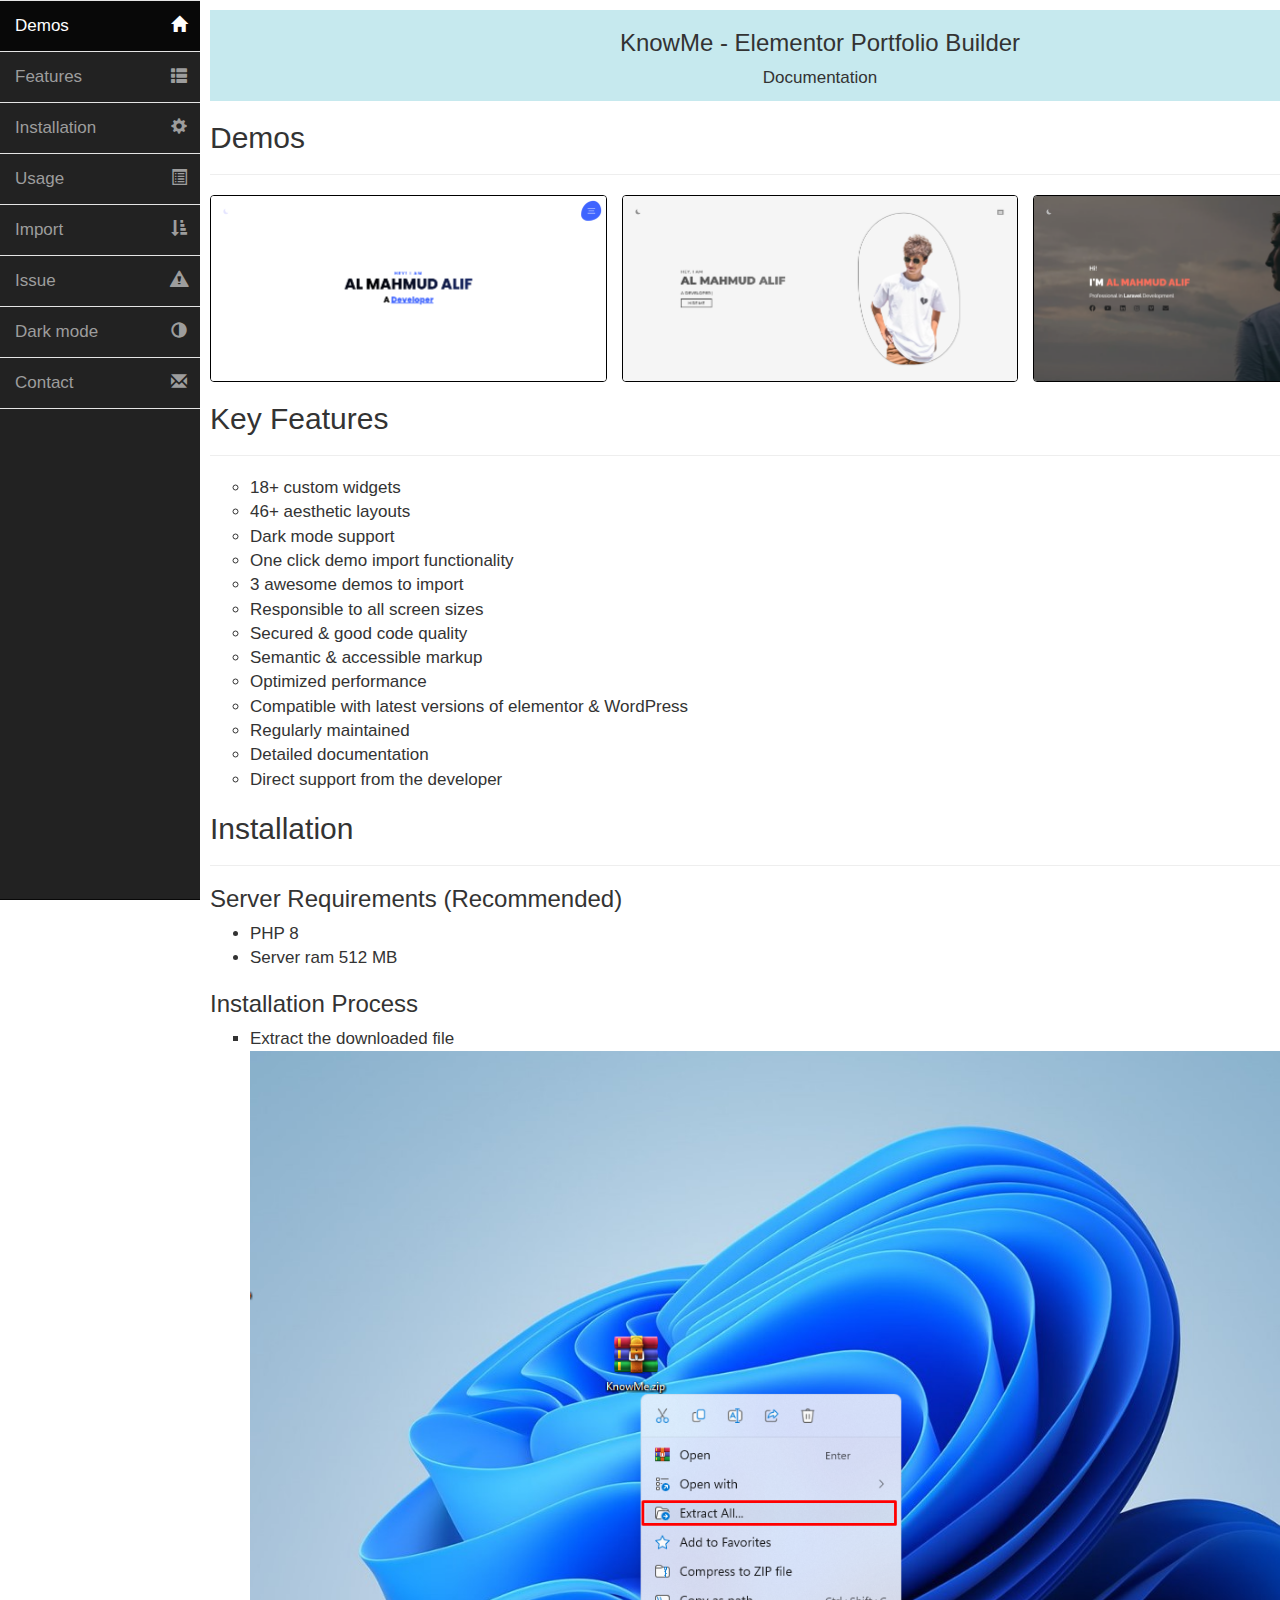
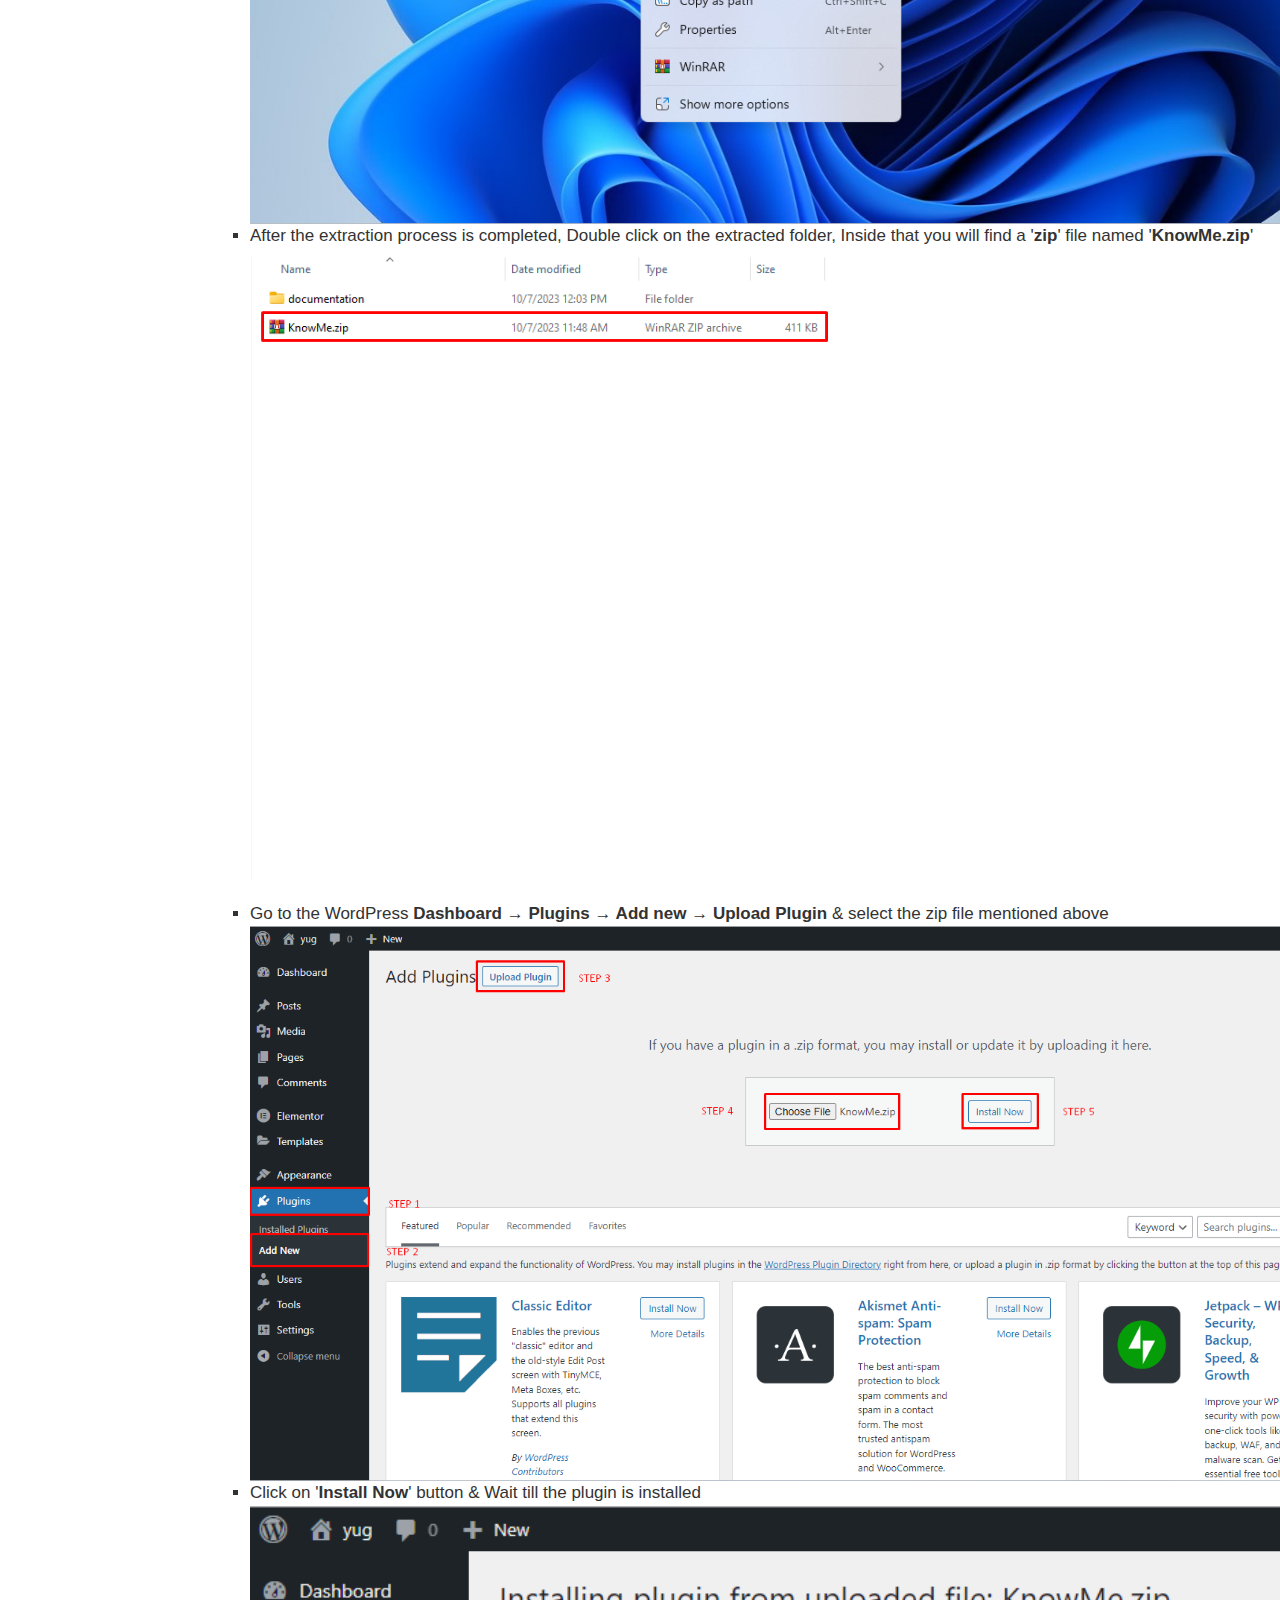
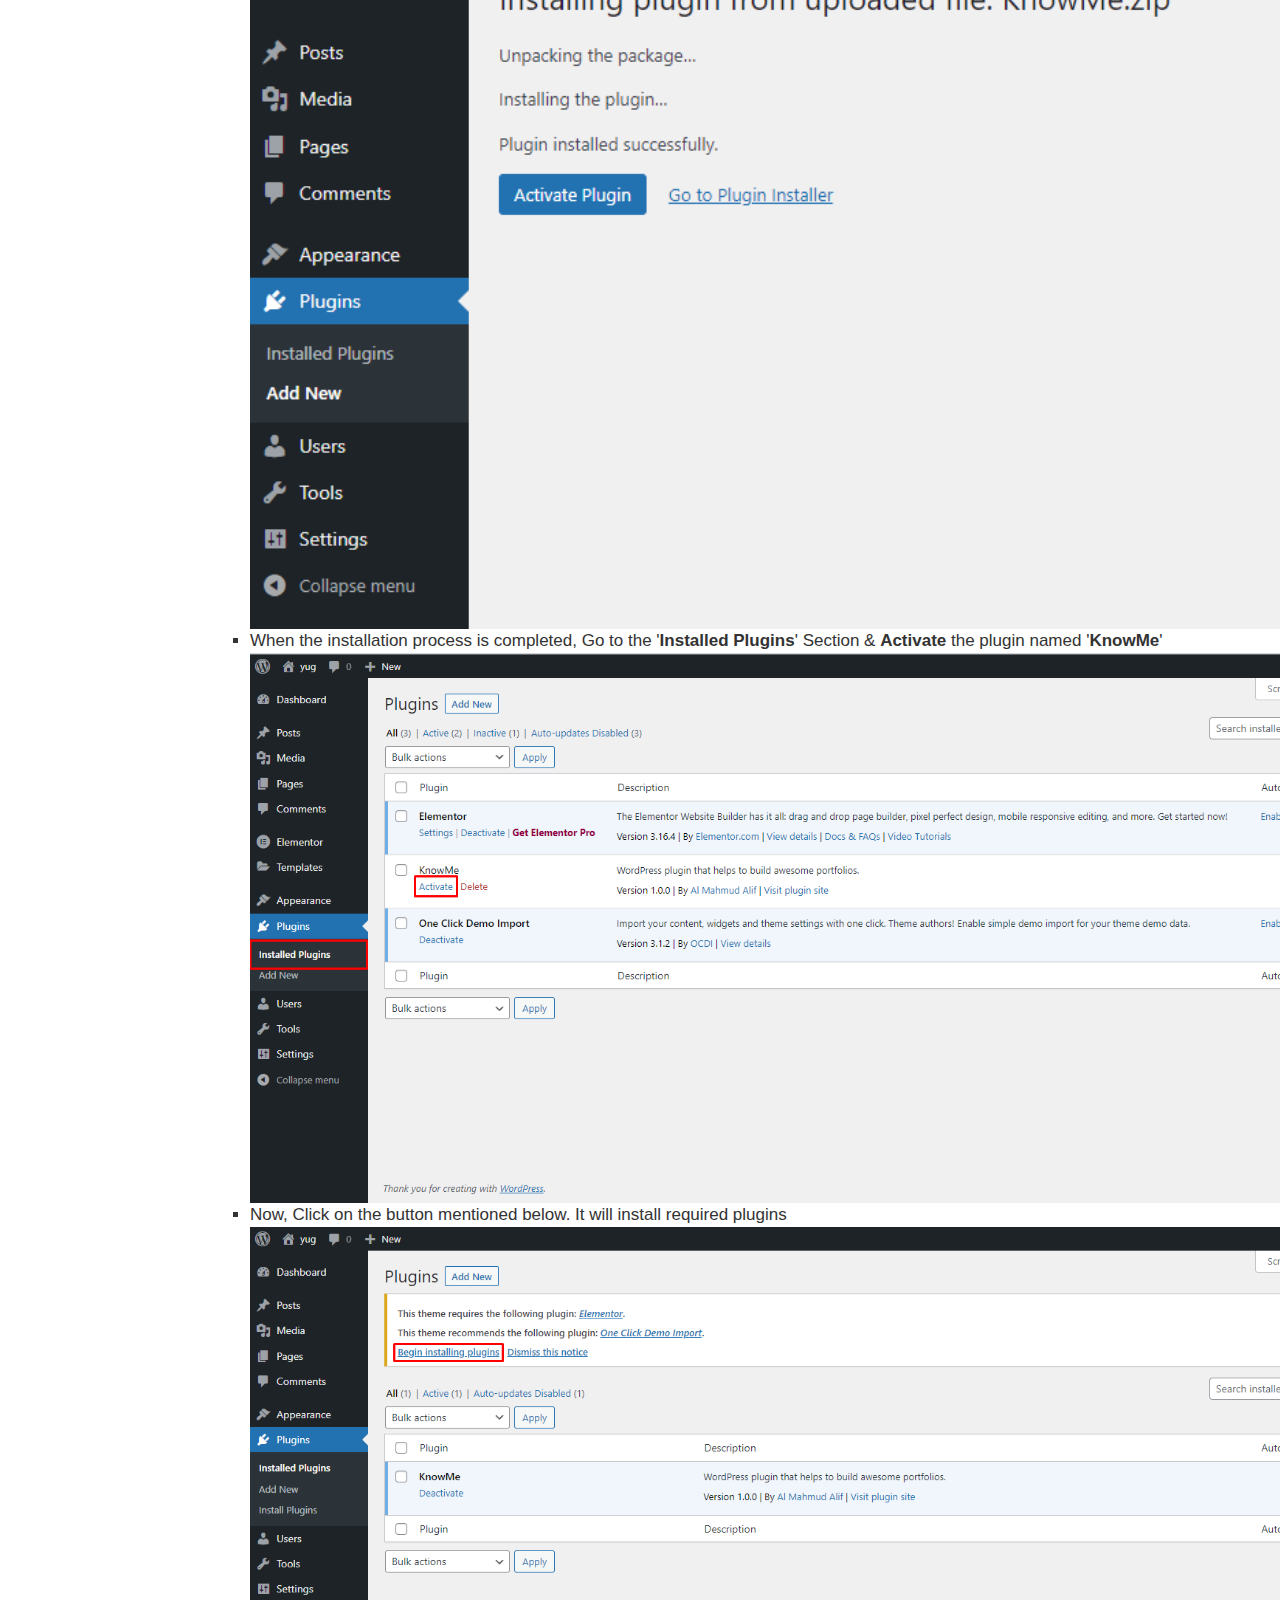
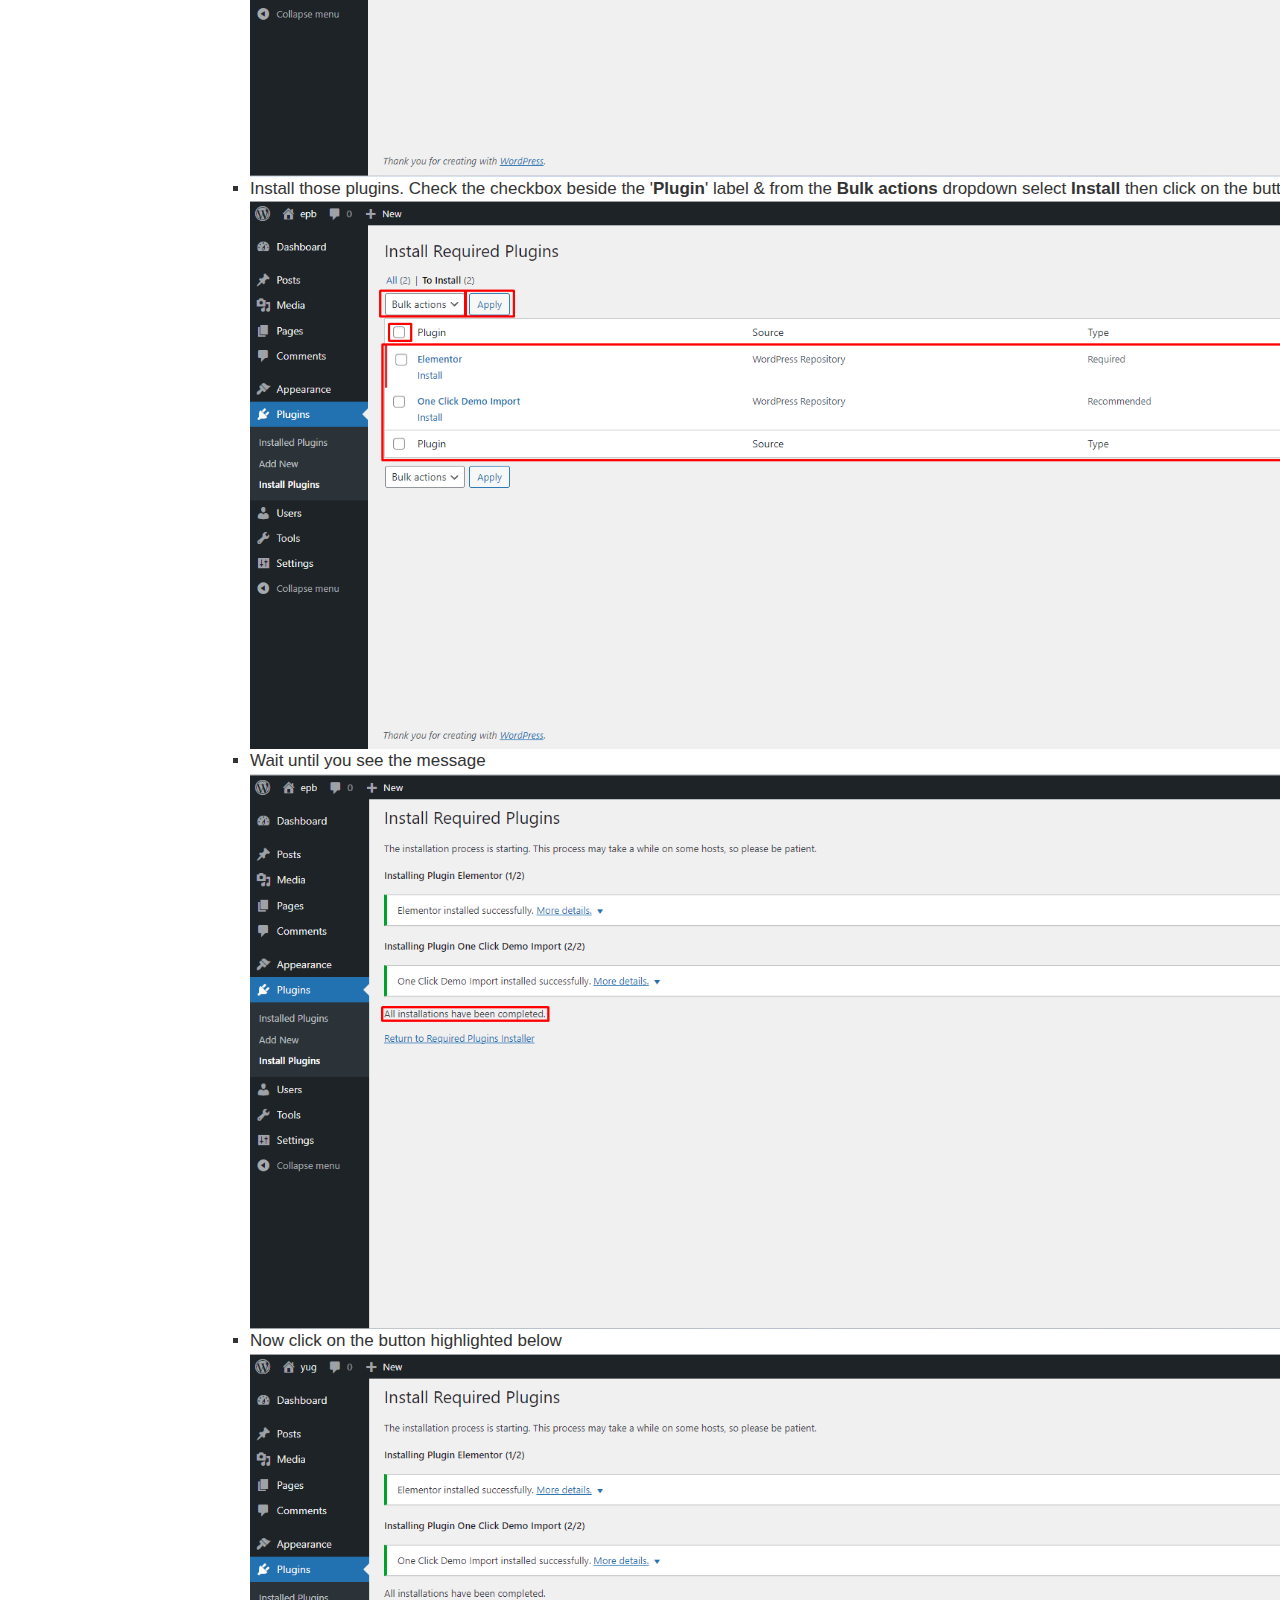
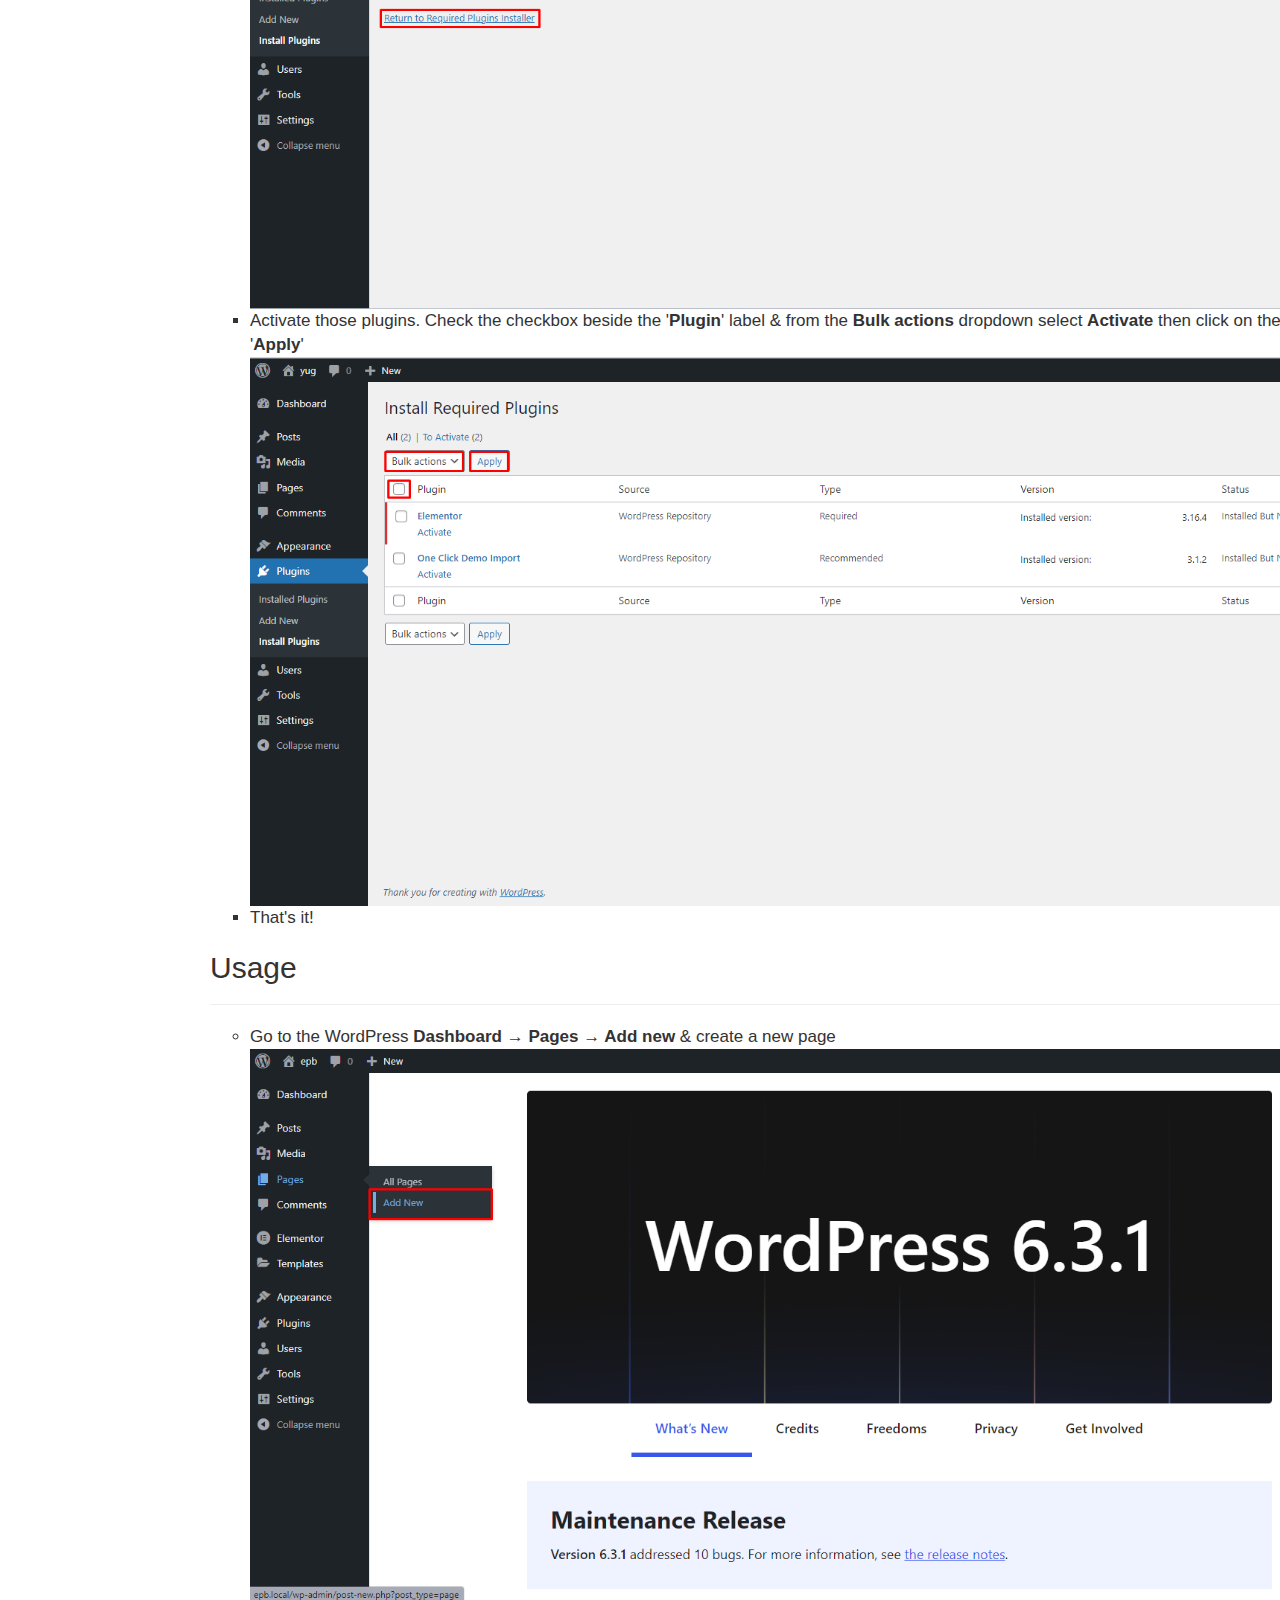
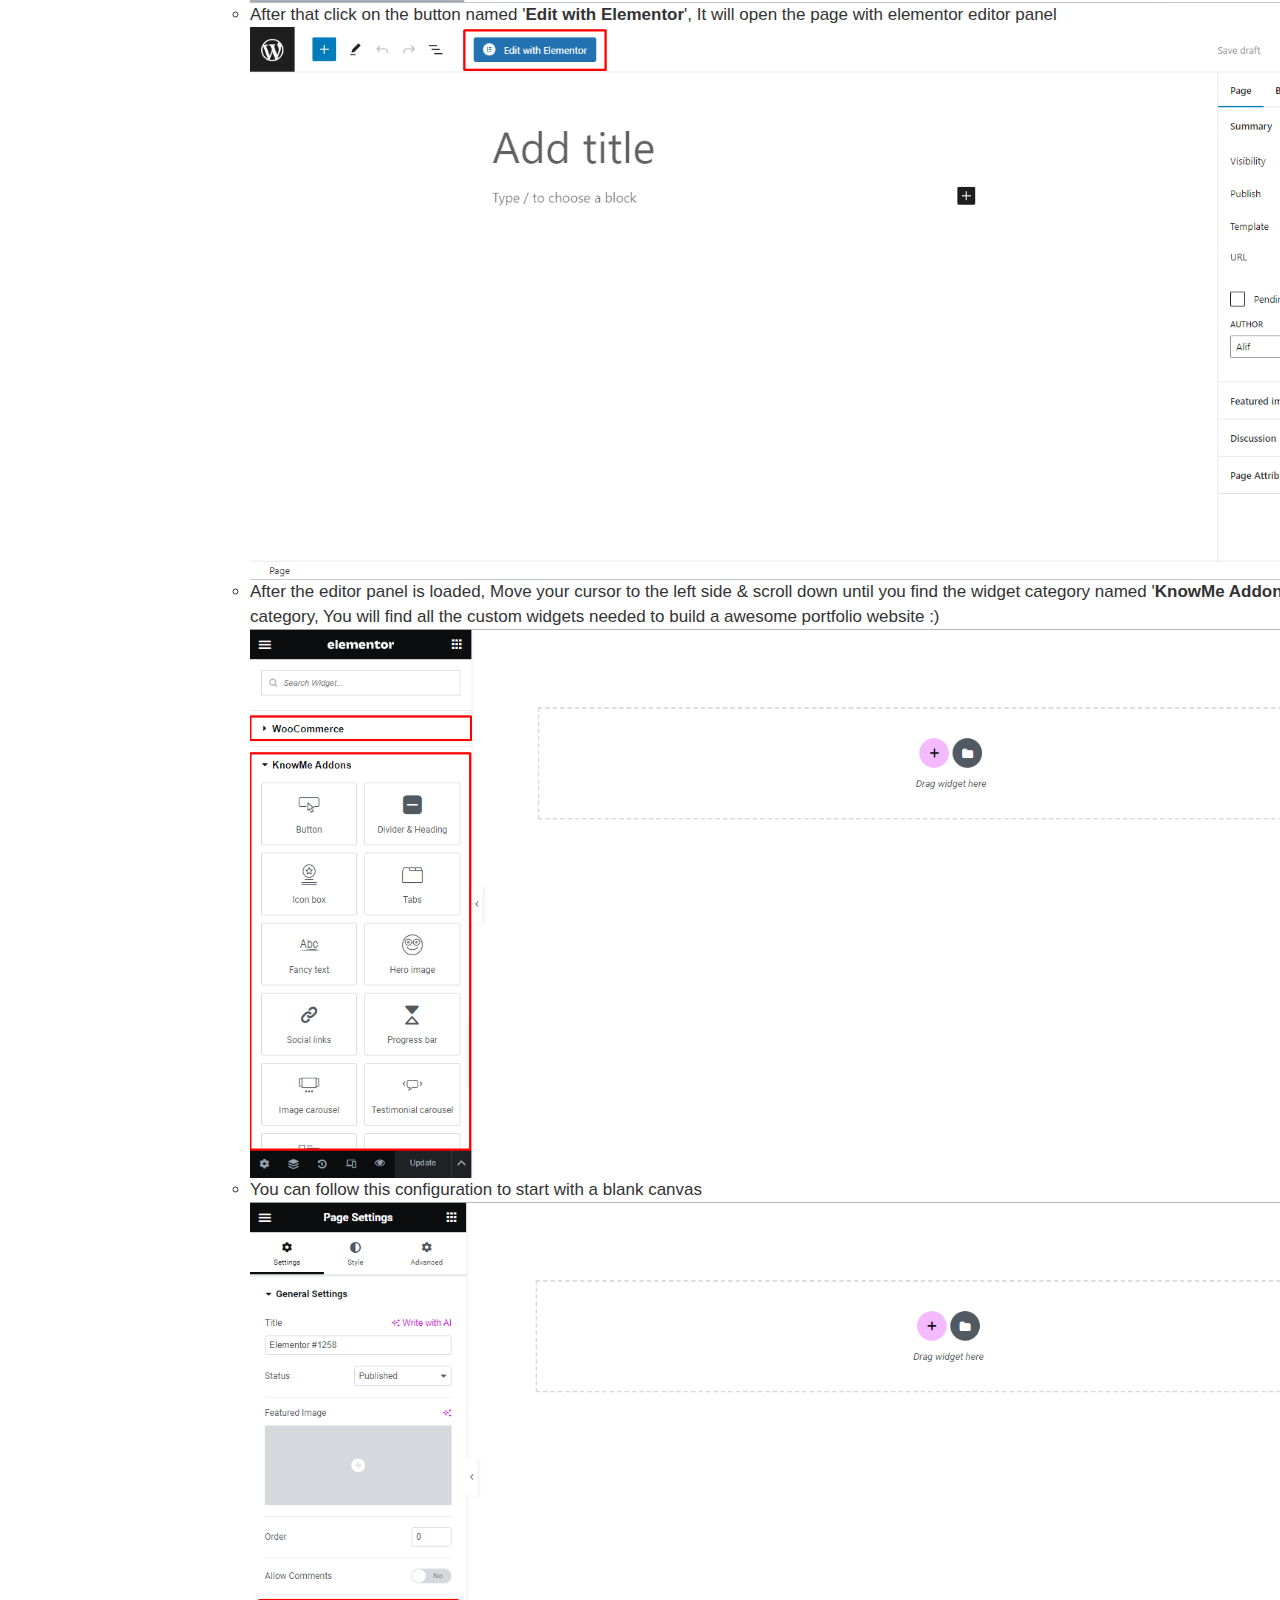
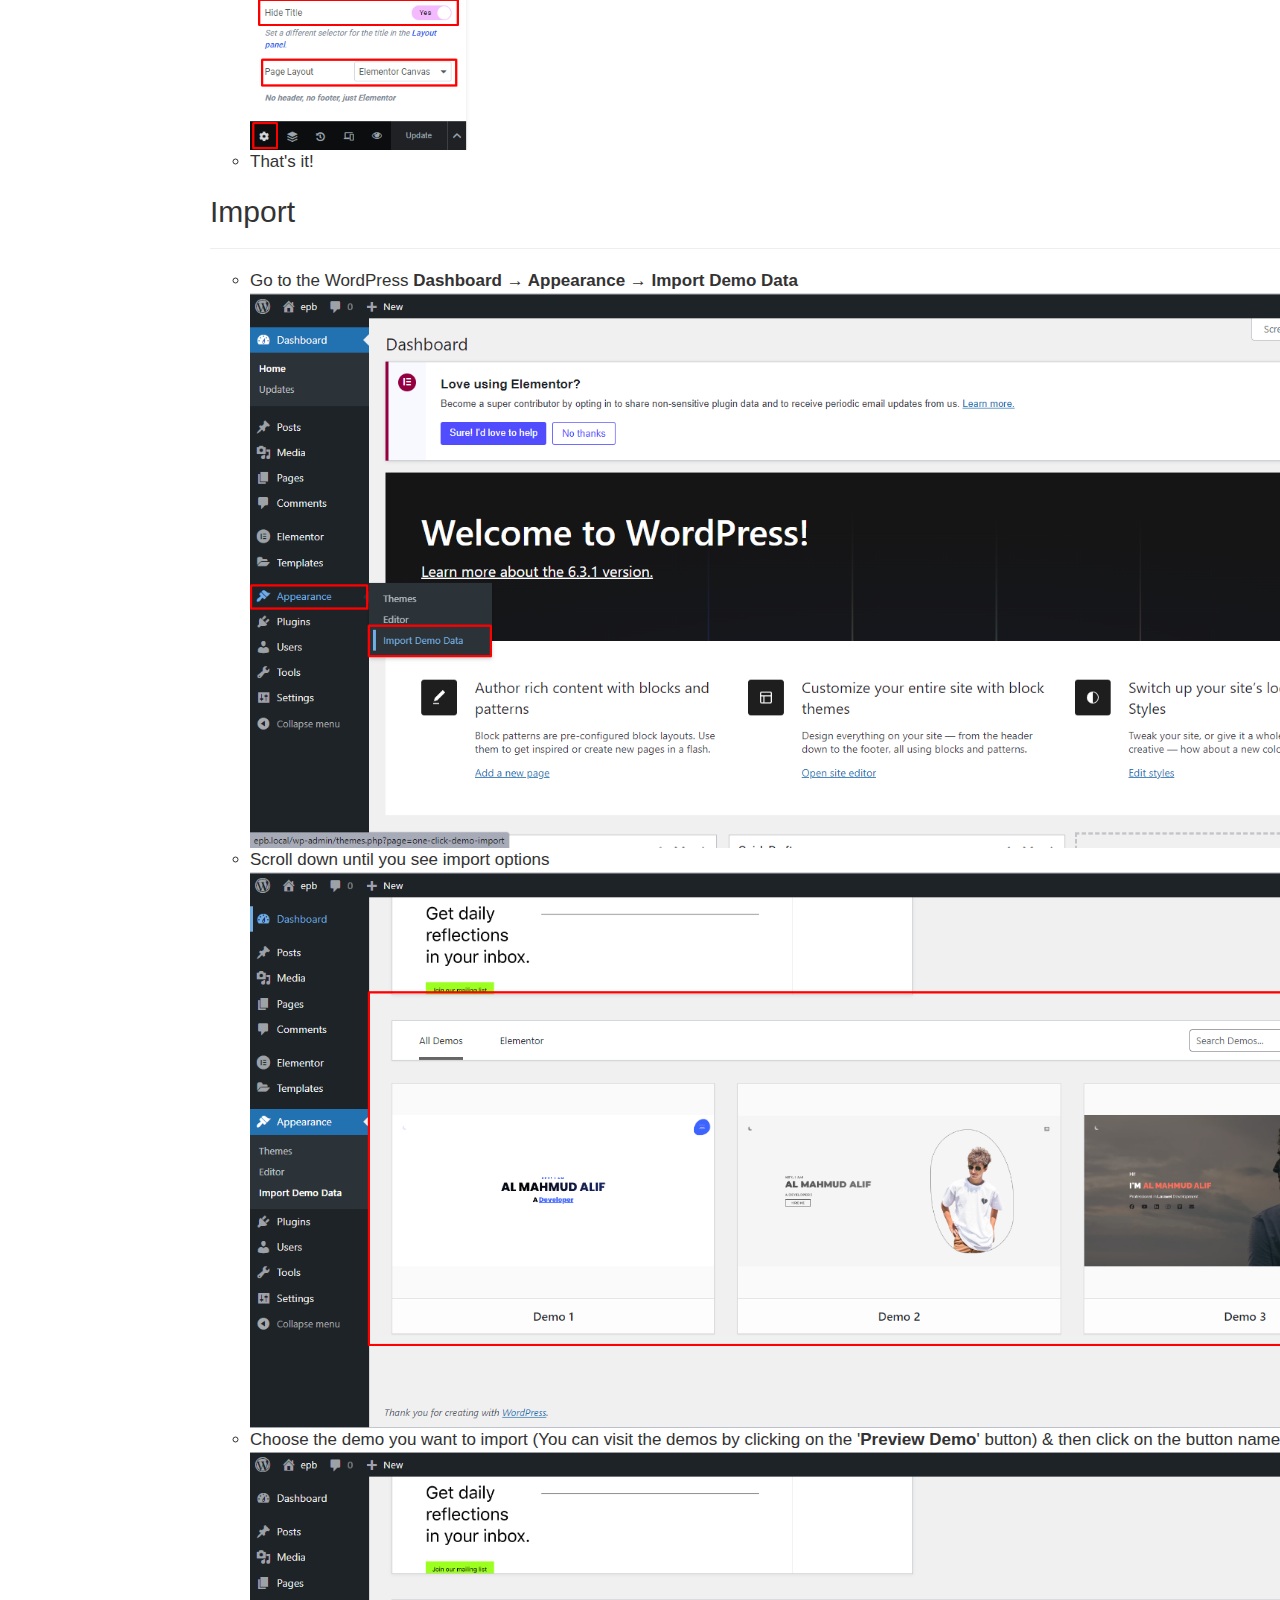
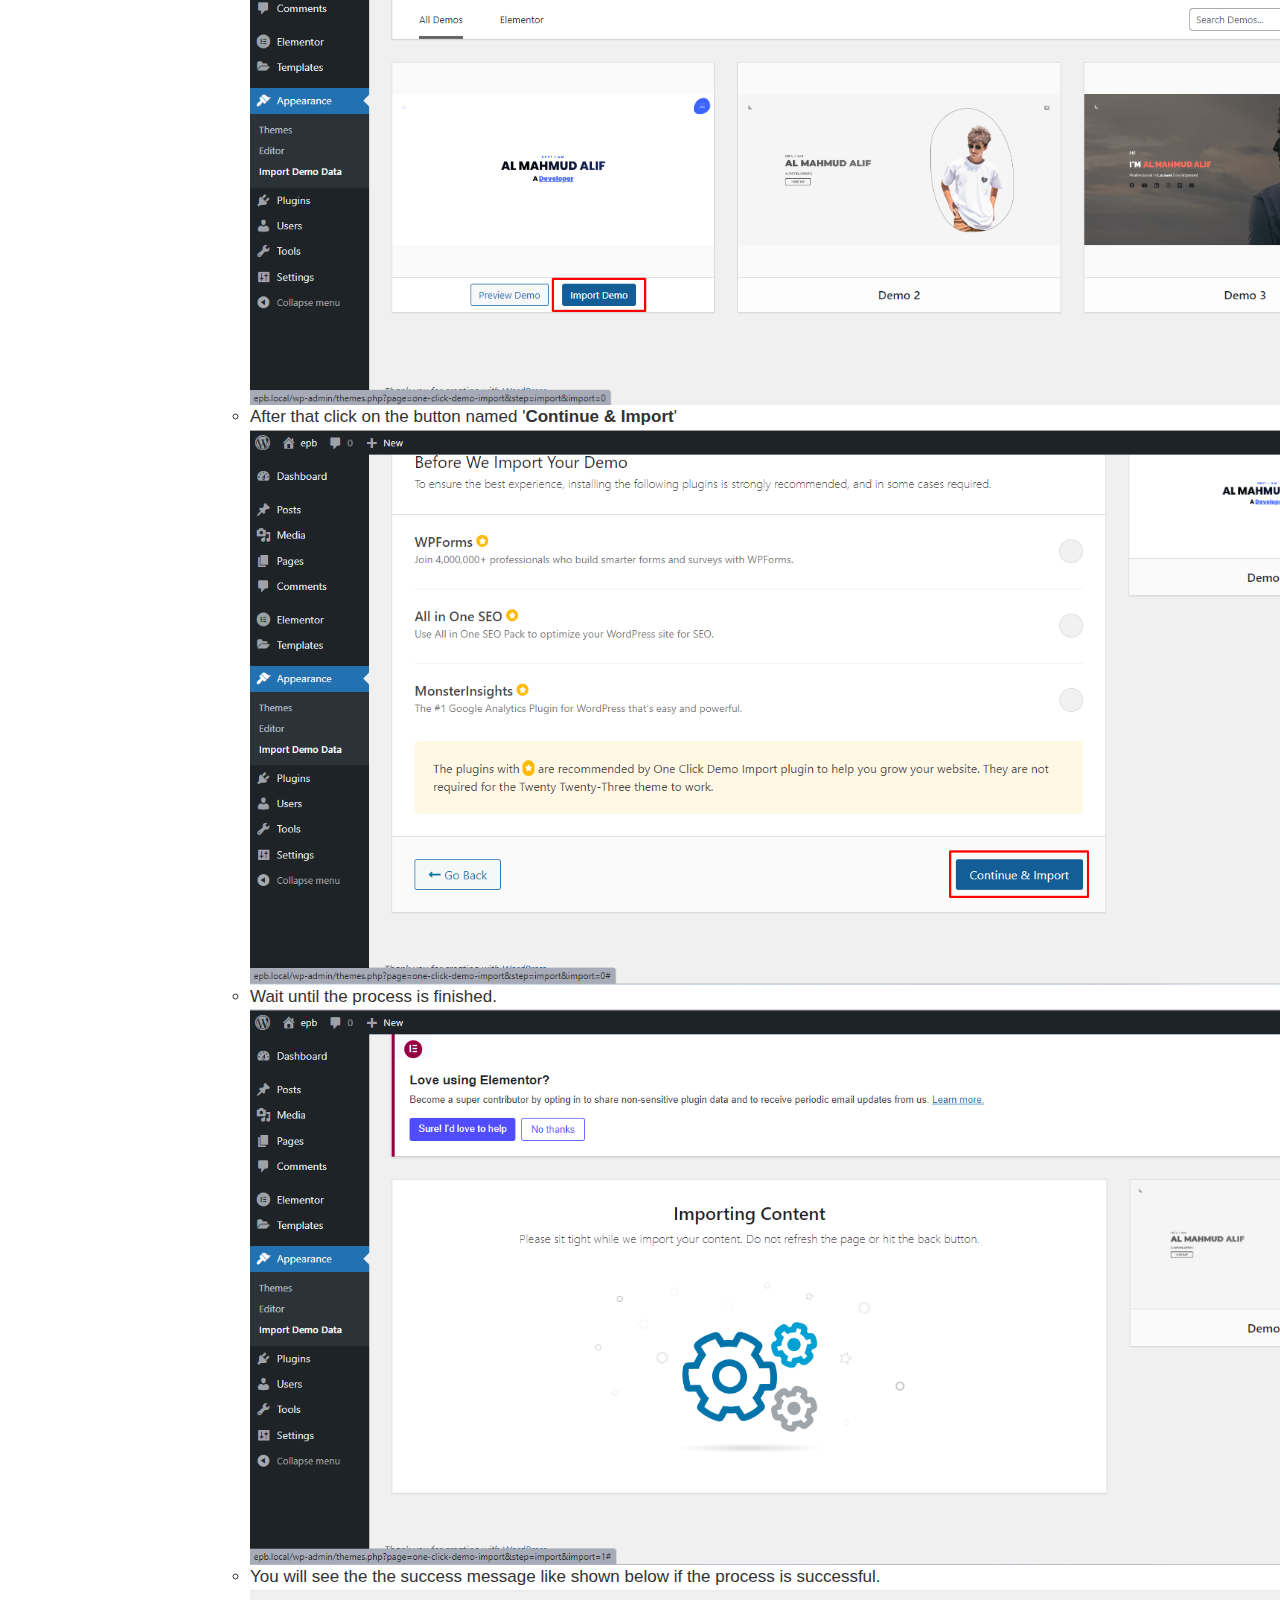
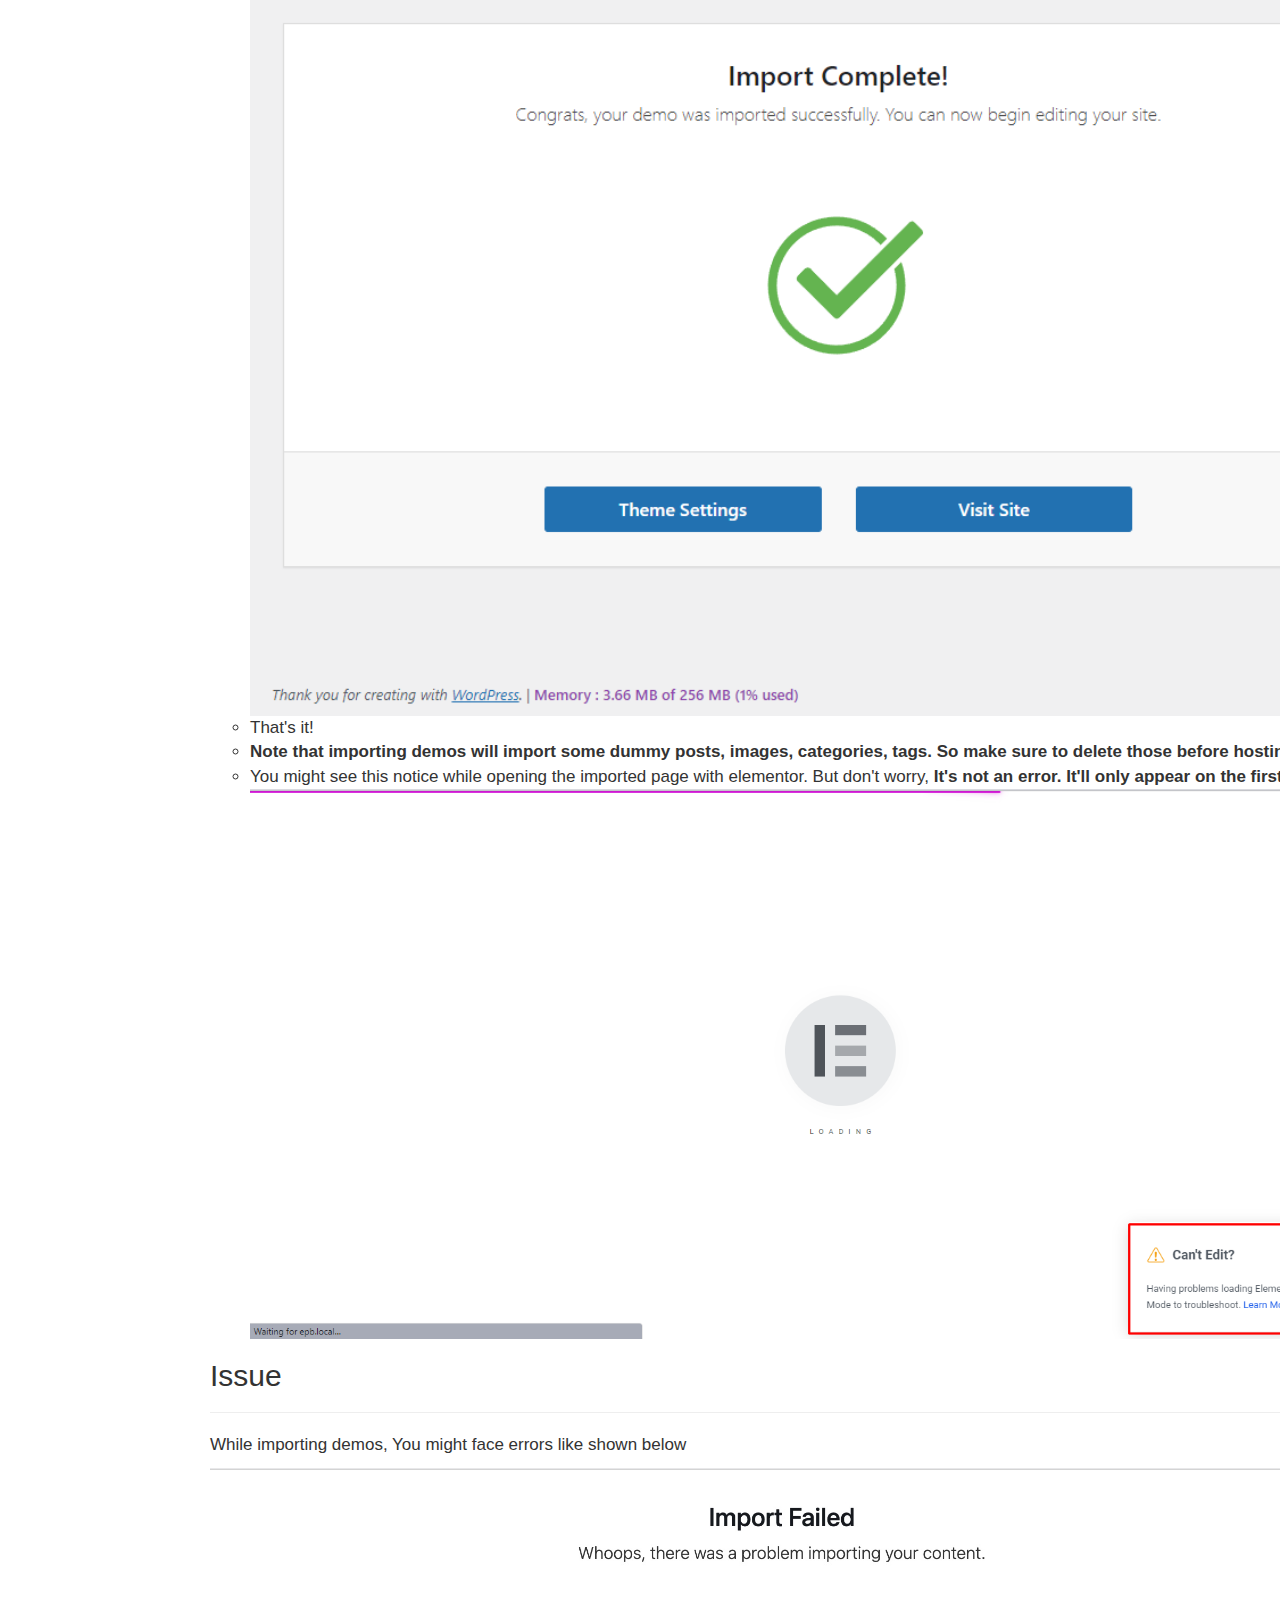
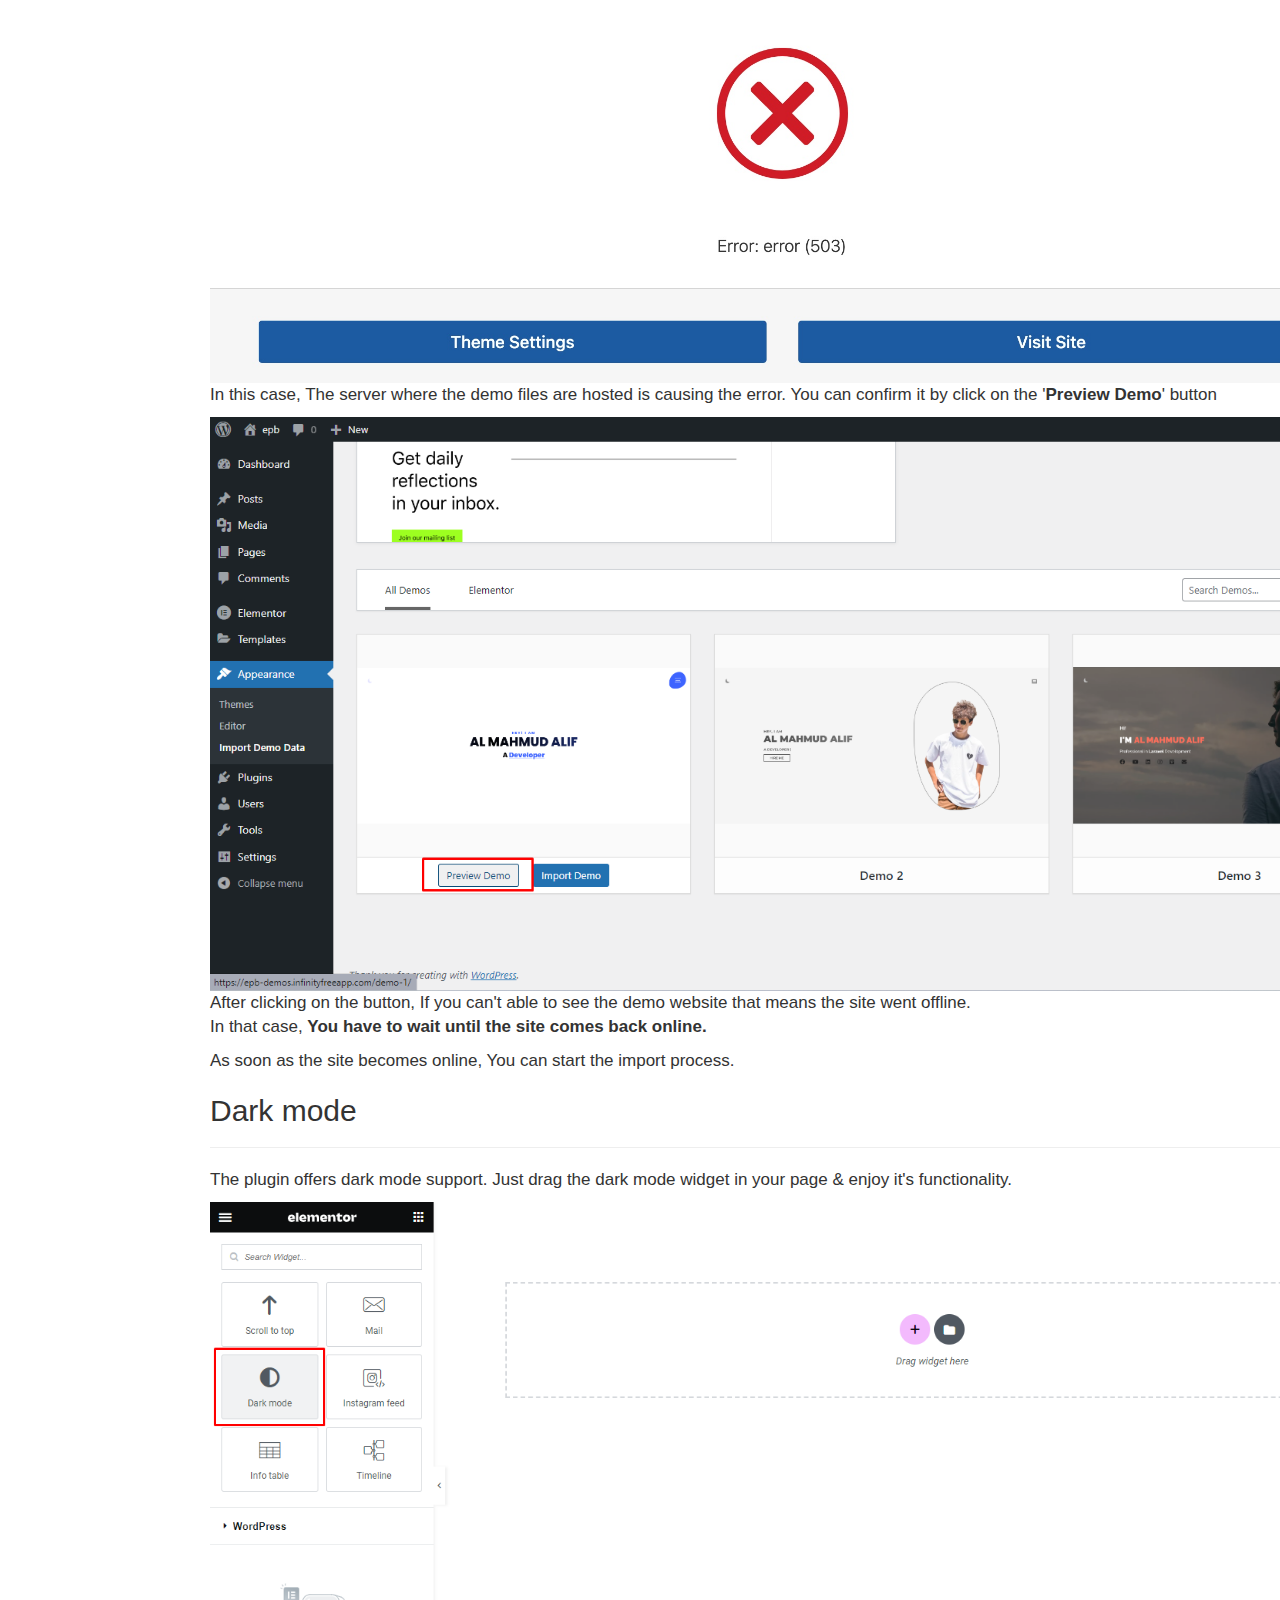
<file: index.html>
<!DOCTYPE html>
<html lang="en">
  <head>
    <meta charset="utf-8">
    <meta http-equiv="X-UA-Compatible" content="IE=edge">
    <meta name="viewport" content="width=device-width, initial-scale=1">

    <link rel="shortcut icon" type="image/png" href="assets/favicon.png"/>

    <title>KnowMe - Elementor Portfolio Builer</title>

    <!-- Bootstrap -->
    <link rel="stylesheet" type="text/css" href="assets/css/bootstrap.min.css">
    <link rel="stylesheet" type="text/css" href="assets/css/style.css">

  </head>
  <body>
	<!-- test -->
	<nav class="navbar navbar-inverse sidebar stuck navbar-fixed-top" role="navigation">
	    <div class="container-fluid">
			<!-- Brand and toggle get grouped for better mobile display -->
			<div class="navbar-header">
				<button type="button" class="navbar-toggle" data-toggle="collapse" data-target="#bs-sidebar-navbar-collapse-1">
					<span class="sr-only">Toggle navigation</span>
					<span class="icon-bar"></span>
					<span class="icon-bar"></span>
					<span class="icon-bar"></span>
				</button>
			</div>
			<!-- Collect the nav links, forms, and other content for toggling -->
			<div class="collapse navbar-collapse" id="bs-sidebar-navbar-collapse-1">
				<ul class="nav navbar-nav clicked">
					<li class="active"><a href="#demos">Demos<span style="font-size:16px;" class="pull-right hidden-xs showopacity glyphicon glyphicon-home"></span></a></li>
					<li ><a href="#features">Features<span style="font-size:16px;" class="pull-right hidden-xs showopacity glyphicon glyphicon glyphicon-th-list"></span></a></li>
					<li ><a href="#installation">Installation<span style="font-size:16px;" class="pull-right hidden-xs showopacity glyphicon glyphicon glyphicon-cog"></span></a></li>
					<li ><a href="#usage">Usage<span style="font-size:16px;" class="pull-right hidden-xs showopacity glyphicon glyphicon-list-alt"></span></a></li>
					<li ><a href="#import">Import<span style="font-size:16px;" class="pull-right hidden-xs showopacity glyphicon glyphicon glyphicon-sort-by-attributes"></span></a></li>
					<li ><a href="#issue">Issue<span style="font-size:16px;" class="pull-right hidden-xs showopacity glyphicon glyphicon-alert"></span></a></li>
					<li ><a href="#darkMode">Dark mode<span style="font-size:16px;" class="pull-right hidden-xs showopacity glyphicon glyphicon-adjust"></span></a></li>
					<li ><a href="#contact">Contact<span style="font-size:16px;" class="pull-right hidden-xs showopacity glyphicon glyphicon-envelope"></span></a></li>
					
				</ul>
			</div>
		</div>
	</nav>
	
	<!-- Content Here -->
		<div class="main">
			<div class="header">
			    <div class="container text-center">
					<div class="row">
						<h3>KnowMe - Elementor Portfolio Builder</h3>
						<p>Documentation</p>
					</div>	
				</div>
			</div>
			<div id="demos">
				<h2>Demos</h2><hr>
				<div class="demo-container">
					<a class="demo-img demo-img-1" href="https://knowme-demo-1.cloudaccess.host" target="_blank">
						<img src="assets/screenshots/demo-1.png" alt="screenshot">
					</a>
					<a class="demo-img demo-img-2" href="https://knowme-demo-2.infinityfreeapp.com" target="_blank">
						<img src="assets/screenshots/demo-2.png" alt="screenshot">
					</a>
					<a class="demo-img demo-img-3" href="https://knome-demo-3.infinityfreeapp.com" target="_blank">
						<img src="assets/screenshots/demo-3.png" alt="screenshot">
					</a>
				</div>
			</div>
			<div id="features">
				<h2>Key Features</h2><hr>
				<ul type="circle">
				    <li>18+ custom widgets</li>
				    <li>46+ aesthetic layouts</li>
				    <li>Dark mode support</li>
				    <li>One click demo import functionality</li>
				    <li>3 awesome demos to import</li>
				    <li>Responsible to all screen sizes</li>
				    <li>Secured & good code quality</li>
				    <li>Semantic & accessible markup</li>
				    <li>Optimized performance</li>
				    <li>Compatible with latest versions of elementor & WordPress</li>
				    <li>Regularly maintained</li>
				    <li>Detailed documentation</li>
				    <li>Direct support from the developer</li>
				</ul>
			</div>
			<div id="installation">
				<h2>Installation</h2><hr>
				<h3>Server Requirements (Recommended)</h3>
				<ul type="disc">
				    <li>PHP 8</li>
				    <li>Server ram 512 MB</li>
				</ul><h3>Installation Process</h3>
				<ul type="square">
				    <li>Extract the downloaded file</li>
					<img src="assets/screenshots/Screenshot_1.png" alt="screenshot">
				    <li>After the extraction process is completed, Double click on the extracted folder, Inside that you will find a '<strong>zip</strong>' file named '<strong>KnowMe.zip</strong>'</li>
					<img src="assets/screenshots/Screenshot_2.png" alt="screenshot">
				    <li>Go to the WordPress <strong>Dashboard &rarr; Plugins &rarr; Add new &rarr; Upload Plugin</strong> & select the zip file mentioned above</li>
					<img src="assets/screenshots/Screenshot_13.png" alt="screenshot">
				    <li>Click on '<strong>Install Now</strong>' button & Wait till the plugin is installed</li>
					<img src="assets/screenshots/Screenshot_4.png" alt="screenshot">
				    <li>When the installation process is completed, Go to the '<strong>Installed Plugins</strong>' Section & <strong>Activate</strong> the plugin named '<strong>KnowMe</strong>'</li>
					<img src="assets/screenshots/Screenshot_5.png" alt="screenshot">
				    <li> Now, Click on the button mentioned below. It will install required plugins</li>
					<img src="assets/screenshots/Screenshot_10.png" alt="screenshot">
				    <li>Install those plugins. Check the checkbox beside the '<strong>Plugin</strong>' label & from the <strong>Bulk actions</strong> dropdown select <strong>Install</strong> then click on the button named '<strong>Apply</strong>'</li>
					<img src="assets/screenshots/Screenshot_20.png" alt="screenshot">
				    <li>Wait until you see the message</li>
					<img src="assets/screenshots/Screenshot_21.png" alt="screenshot">
				    <li>Now click on the button highlighted below</li>
					<img src="assets/screenshots/Screenshot_23.png" alt="screenshot">
					<li>Activate those plugins. Check the checkbox beside the '<strong>Plugin</strong>' label & from the <strong>Bulk actions</strong> dropdown select <strong>Activate</strong> then click on the button named '<strong>Apply</strong>'</li>
					<img src="assets/screenshots/Screenshot_24.png" alt="screenshot">
				    <li> That's it!</li>
				</ul>
			</div>
			<div id="usage">
				<h2>Usage</h2><hr>
				<ul type="circle">
					<li>Go to the WordPress <strong>Dashboard &rarr; Pages &rarr; Add new</strong> & create a new page</li>
					<img src="assets/screenshots/Screenshot_3.png" alt="screenshot">
					<li>After that click on the button named '<strong>Edit with Elementor</strong>', It will open the page with elementor editor panel</li>
					<img src="assets/screenshots/Screenshot_6.png" alt="screenshot">
					<li>After the editor panel is loaded, Move your cursor to the left side & scroll down until you find the widget category named '<strong>KnowMe Addons</strong>'. Below the category, You will find all the custom widgets needed to build a awesome portfolio website :)</li>
					<img src="assets/screenshots/Screenshot_7.png" alt="screenshot">
					<li> You can follow this configuration to start with a blank canvas</li>
					<img src="assets/screenshots/Screenshot_8.png" alt="screenshot">
					<li>That's it!</li>
				  
				</ul>
			</div>
			<div id="import">
				<h2>Import</h2><hr>
				<ul type="circle">
					<li>Go to the WordPress <strong>Dashboard &rarr; Appearance &rarr; Import Demo Data</strong></li>
					<img src="assets/screenshots/Screenshot_14.png" alt="screenshot">
					<li>Scroll down until you see import options</li>
					<img src="assets/screenshots/Screenshot_15.png" alt="screenshot">
					<li>Choose the demo you want to import (You can visit the demos by clicking on the '<strong>Preview Demo</strong>' button) & then click on the button named '<strong>Import Demo</strong>'</li>
					<img src="assets/screenshots/Screenshot_16.png" alt="screenshot">
					<li>After that click on the button named '<strong>Continue & Import</strong>'</li>
					<img src="assets/screenshots/Screenshot_17.png" alt="screenshot">
					<li>Wait until the process is finished.</li>
					<img src="assets/screenshots/Screenshot_18.png" alt="screenshot">
					<li>You will see the the success message like shown below if the process is successful.</li>
					<img src="assets/screenshots/Screenshot_9.png" alt="screenshot">
					<li>That's it!</li>
					<li><strong>Note that importing demos will import some dummy posts, images, categories, tags. So make sure to delete those before hosting your website</strong></li>
					<li>You might see this notice while opening the imported page with elementor. But don't worry, <strong>It's not an error. It'll only appear on the first initialization.</strong></li>
					<img src="assets/screenshots/Screenshot_19.png" alt="screenshot">
				</ul>
			</div>
			<div id="issue">
				<h2>Issue</h2><hr>
				<p>While importing demos, You might face errors like shown below</p>
				<img src="assets/screenshots/500error.jpeg" alt="screenshot">
				<p>In this case, The server where the demo files are hosted is causing the error. You can confirm it by click on the '<strong>Preview Demo</strong>' button</p>
				<img src="assets/screenshots/Screenshot_12.png" alt="screenshot">
				<p>After clicking on the button, If you can't able to see the demo website that means the site went offline. <br>In that case, <strong>You have to wait until the site comes back online.</strong></p>
				<p>As soon as the site becomes online, You can start the import process.</p>
			</div>
			<div id="darkMode">
				<h2>Dark mode</h2><hr>
				<p>	
					The plugin offers dark mode support. Just drag the dark mode widget in your page & enjoy it's functionality.
				</p>
				<img src="assets/screenshots/Screenshot_22.png" alt="screenshot">
				<li>Dark mode support is only supported by the widgets that this plugin offers</li>
				<li>You won't be able to override the default dark mode colors</li>
				<li>You site will cache your dark mode settings</li>
			</div>
			<div id="contact">
				<h2>Contact</h2><hr>
				<p>	
					<a href="mailto:myself.amalif@gmail.com">Email: myself.amalif@gmail.com</a><br>
					<a aria-label="Chat on WhatsApp" href="https://wa.me/8801791322247?text=Hello Alif" target="_blank">Whatsapp me: +8801791322247</a><br>
					Developed by: <a href="https://github.com/myself-alif" target="_blank">Al Mahmud Alif</a>
				</p>
			</div>
			
		</div>
	<!-- end-Content Here -->

	<!-- end-test -->
	<!-- jQuery & JavaScript -->
		<!-- jQuery -->
	    <script src="assets/js/jquery-3.2.1.min.js"></script>

	    <!-- JavaScript -->
	    <script src="assets/js/bootstrap.min.js"></script>
	    <script src="assets/js/script.js"></script>
    <!-- end-jQuery & JavaScript -->
  </body>
</html>
</file>
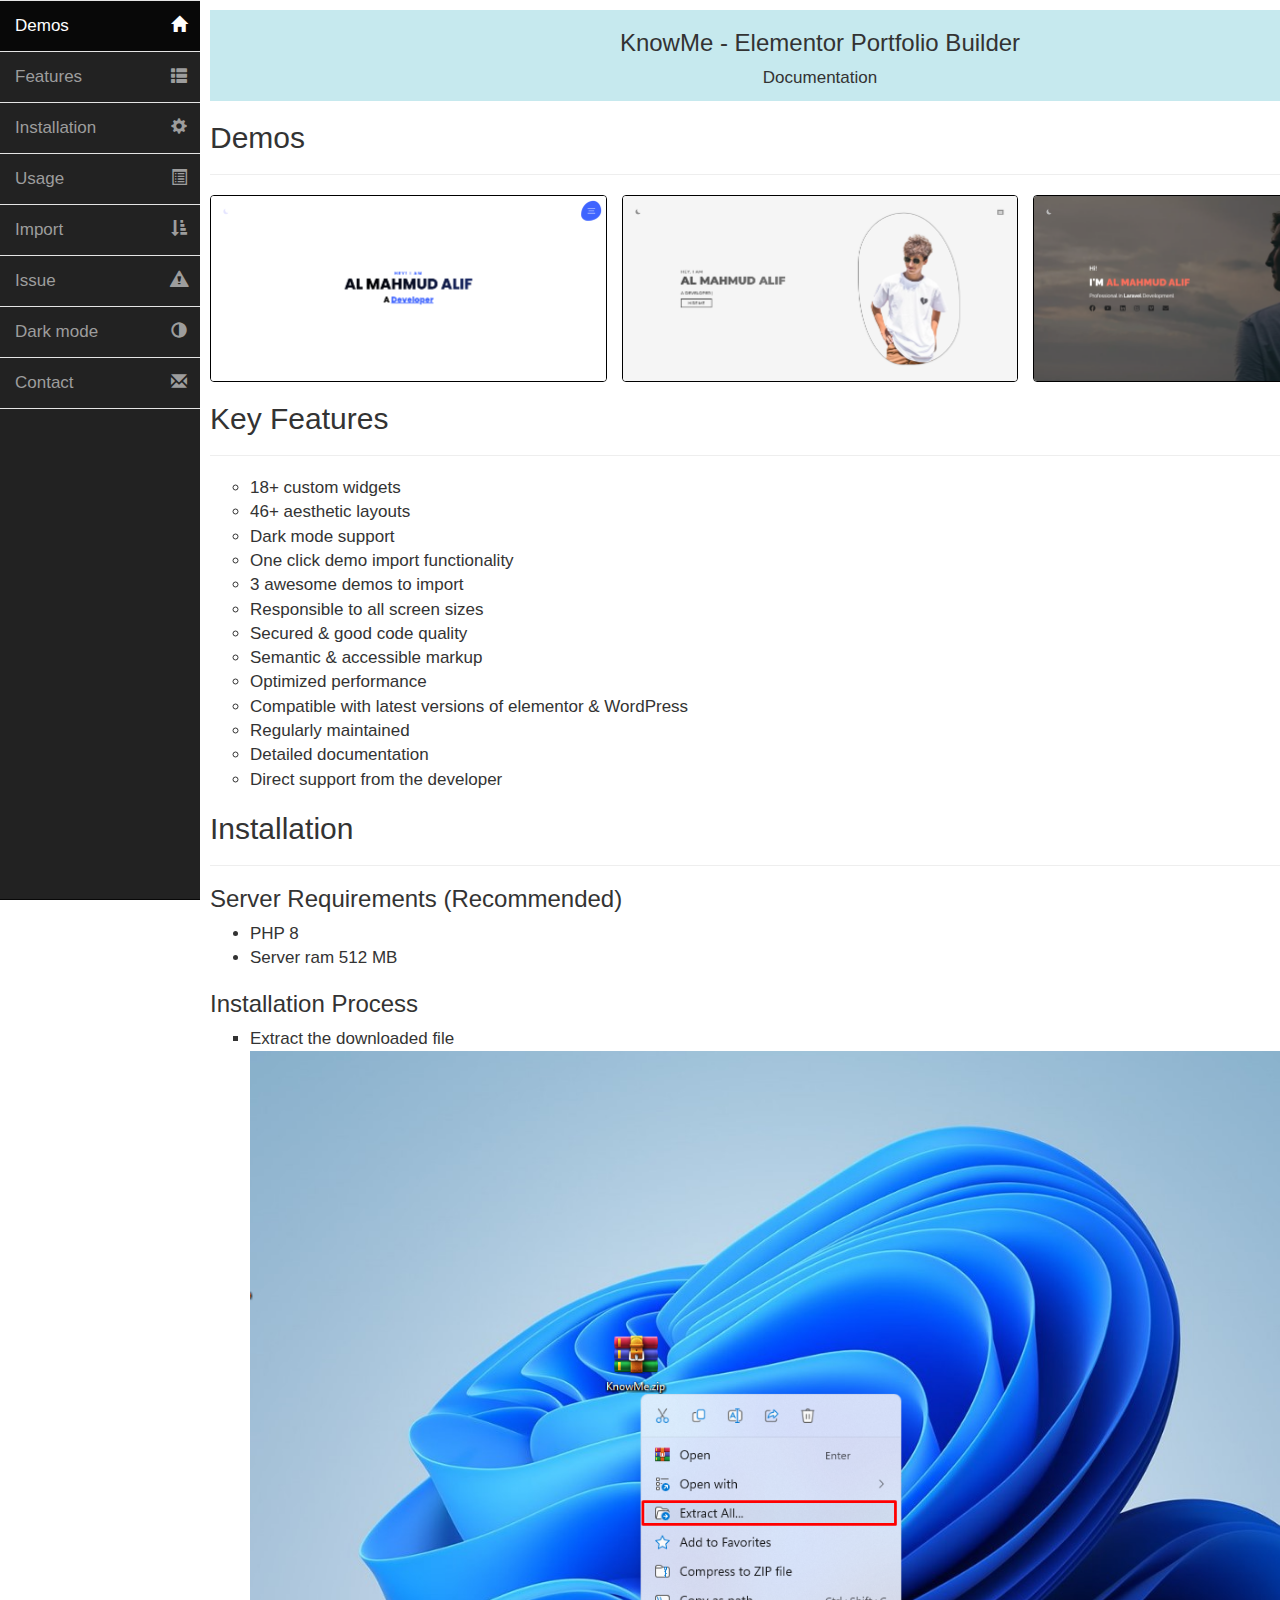
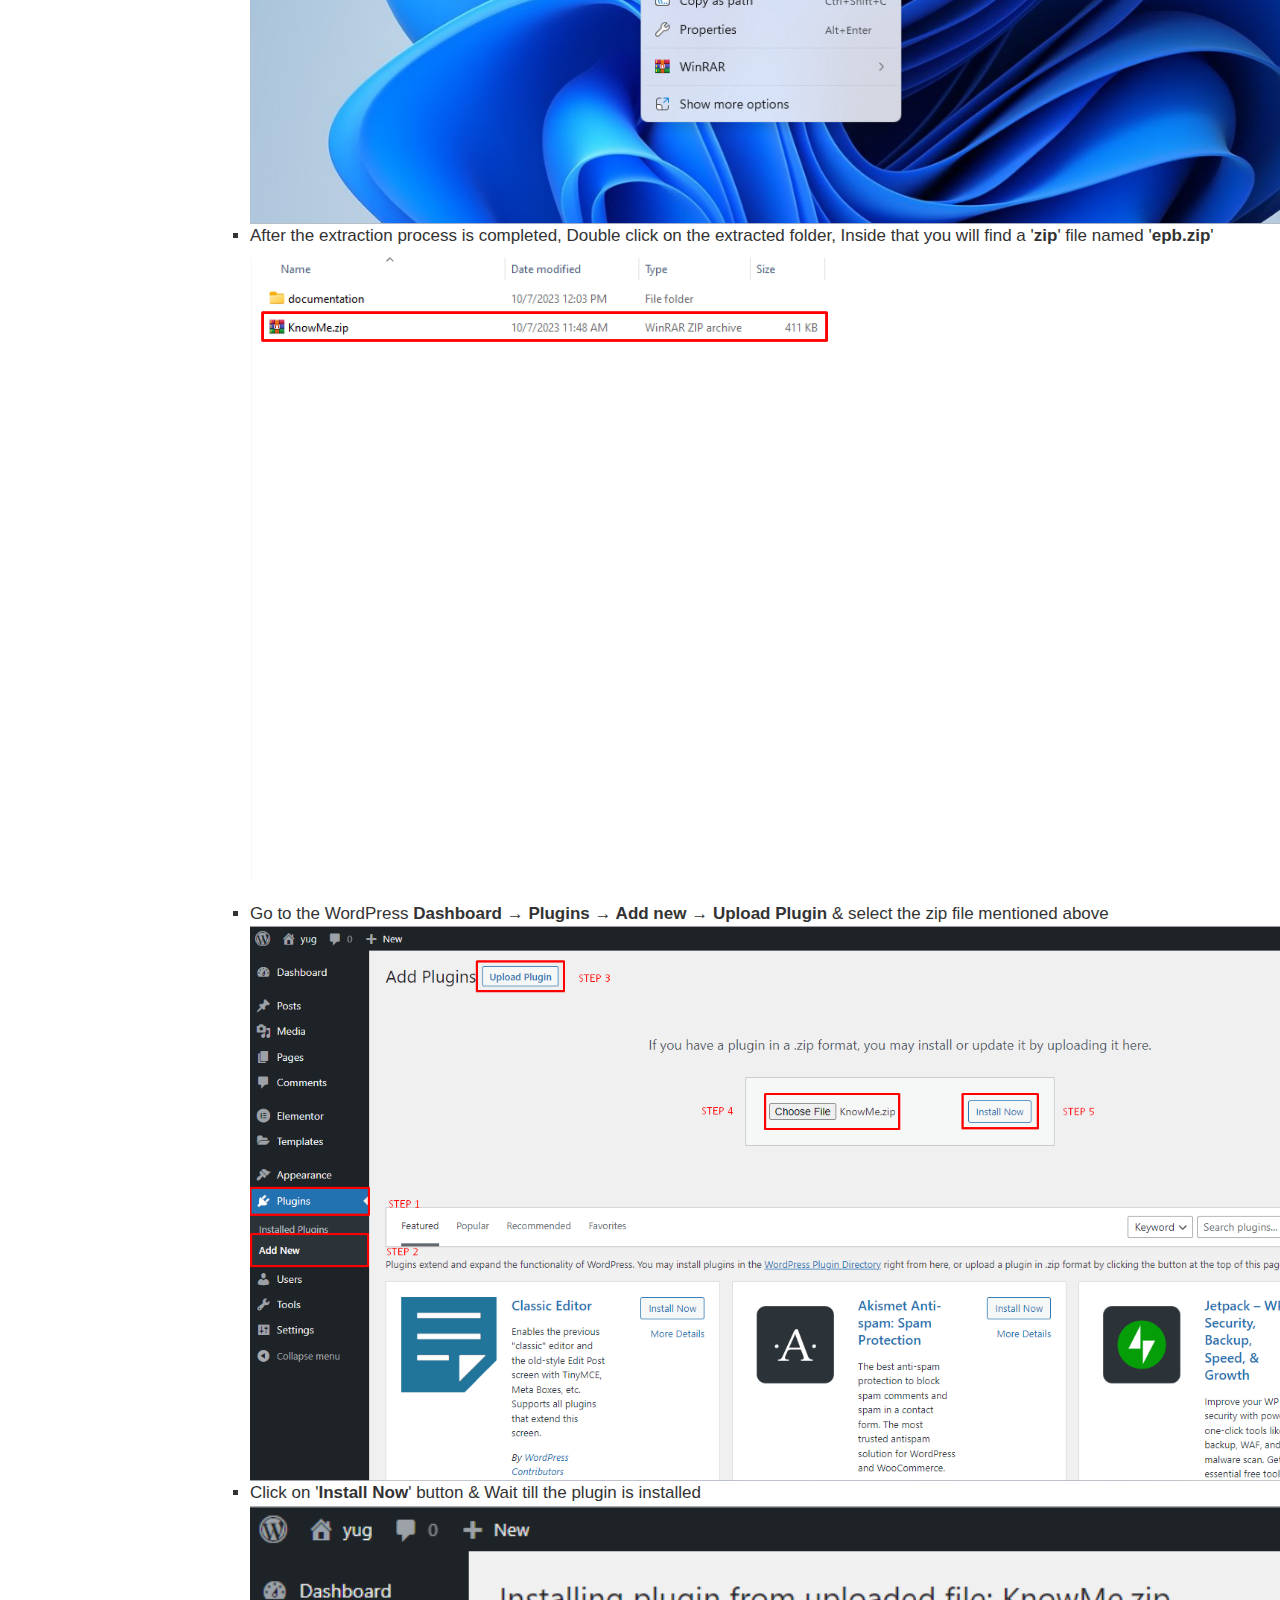
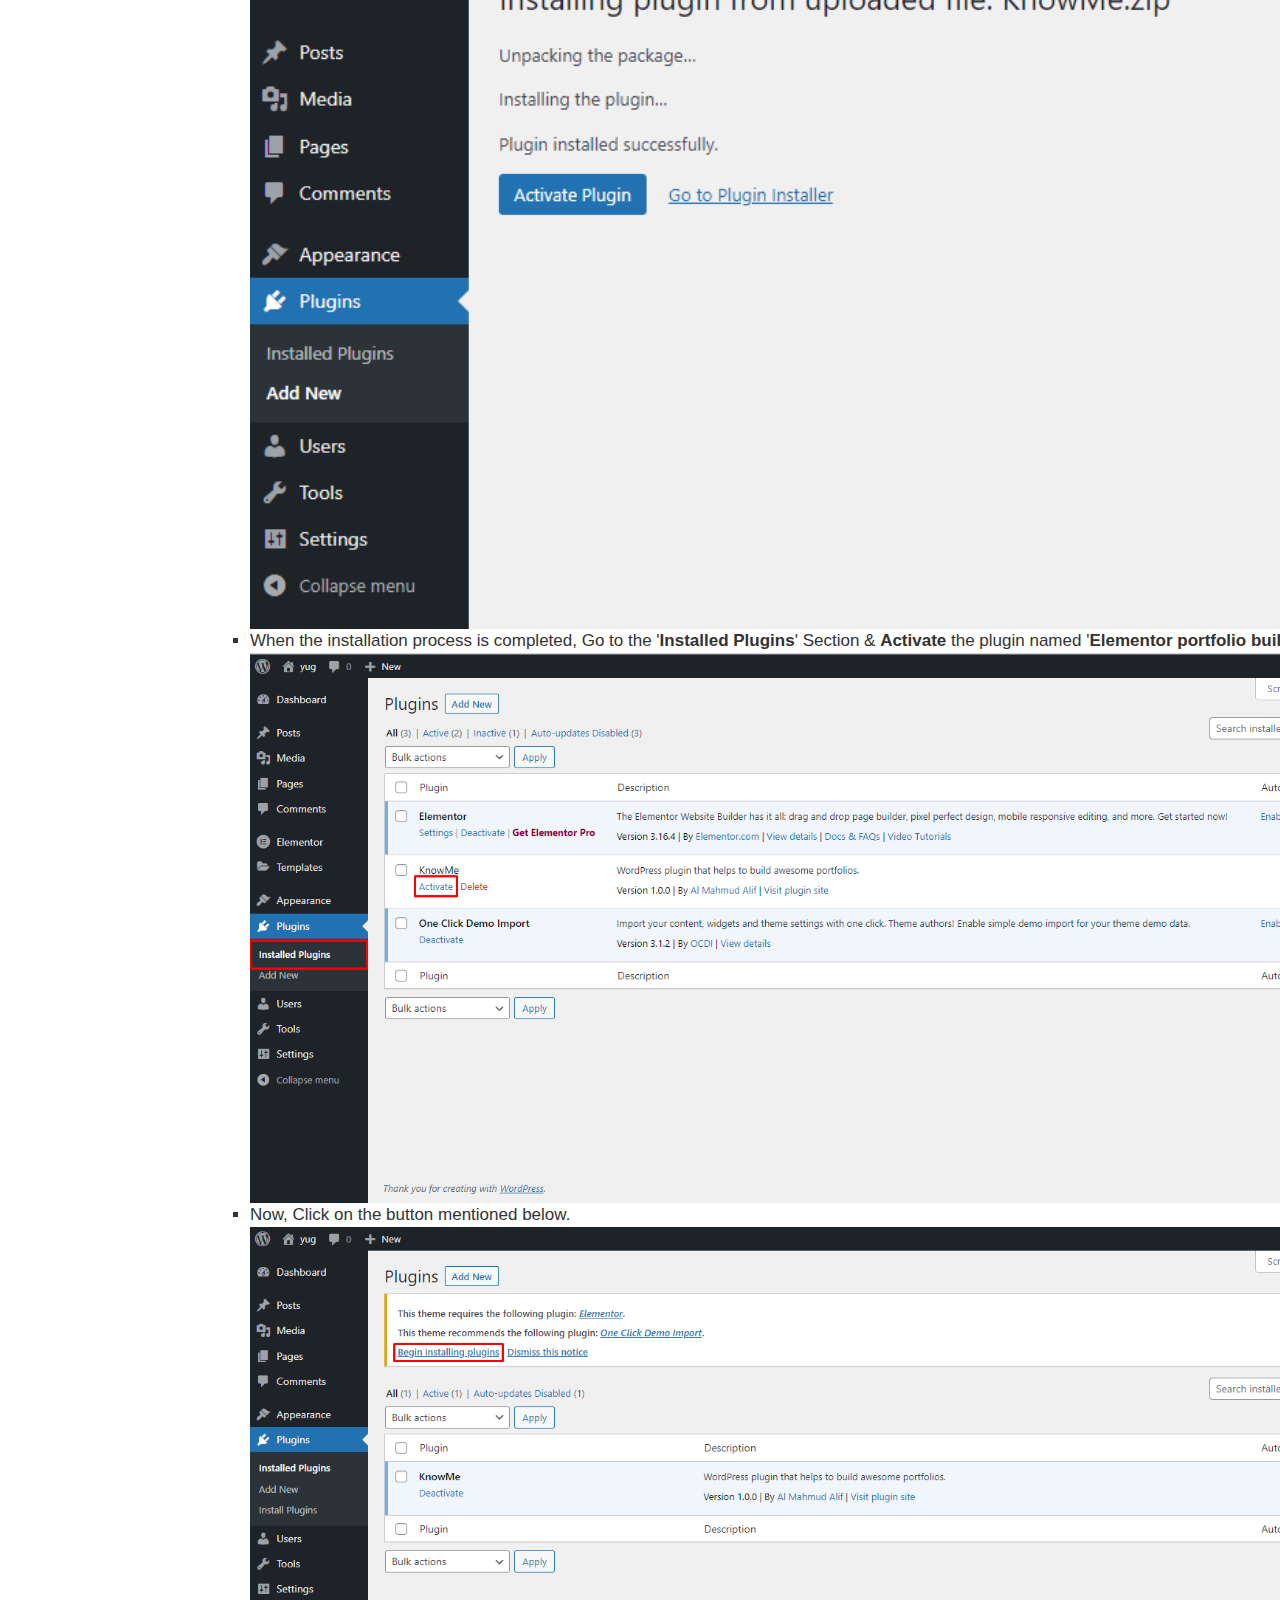
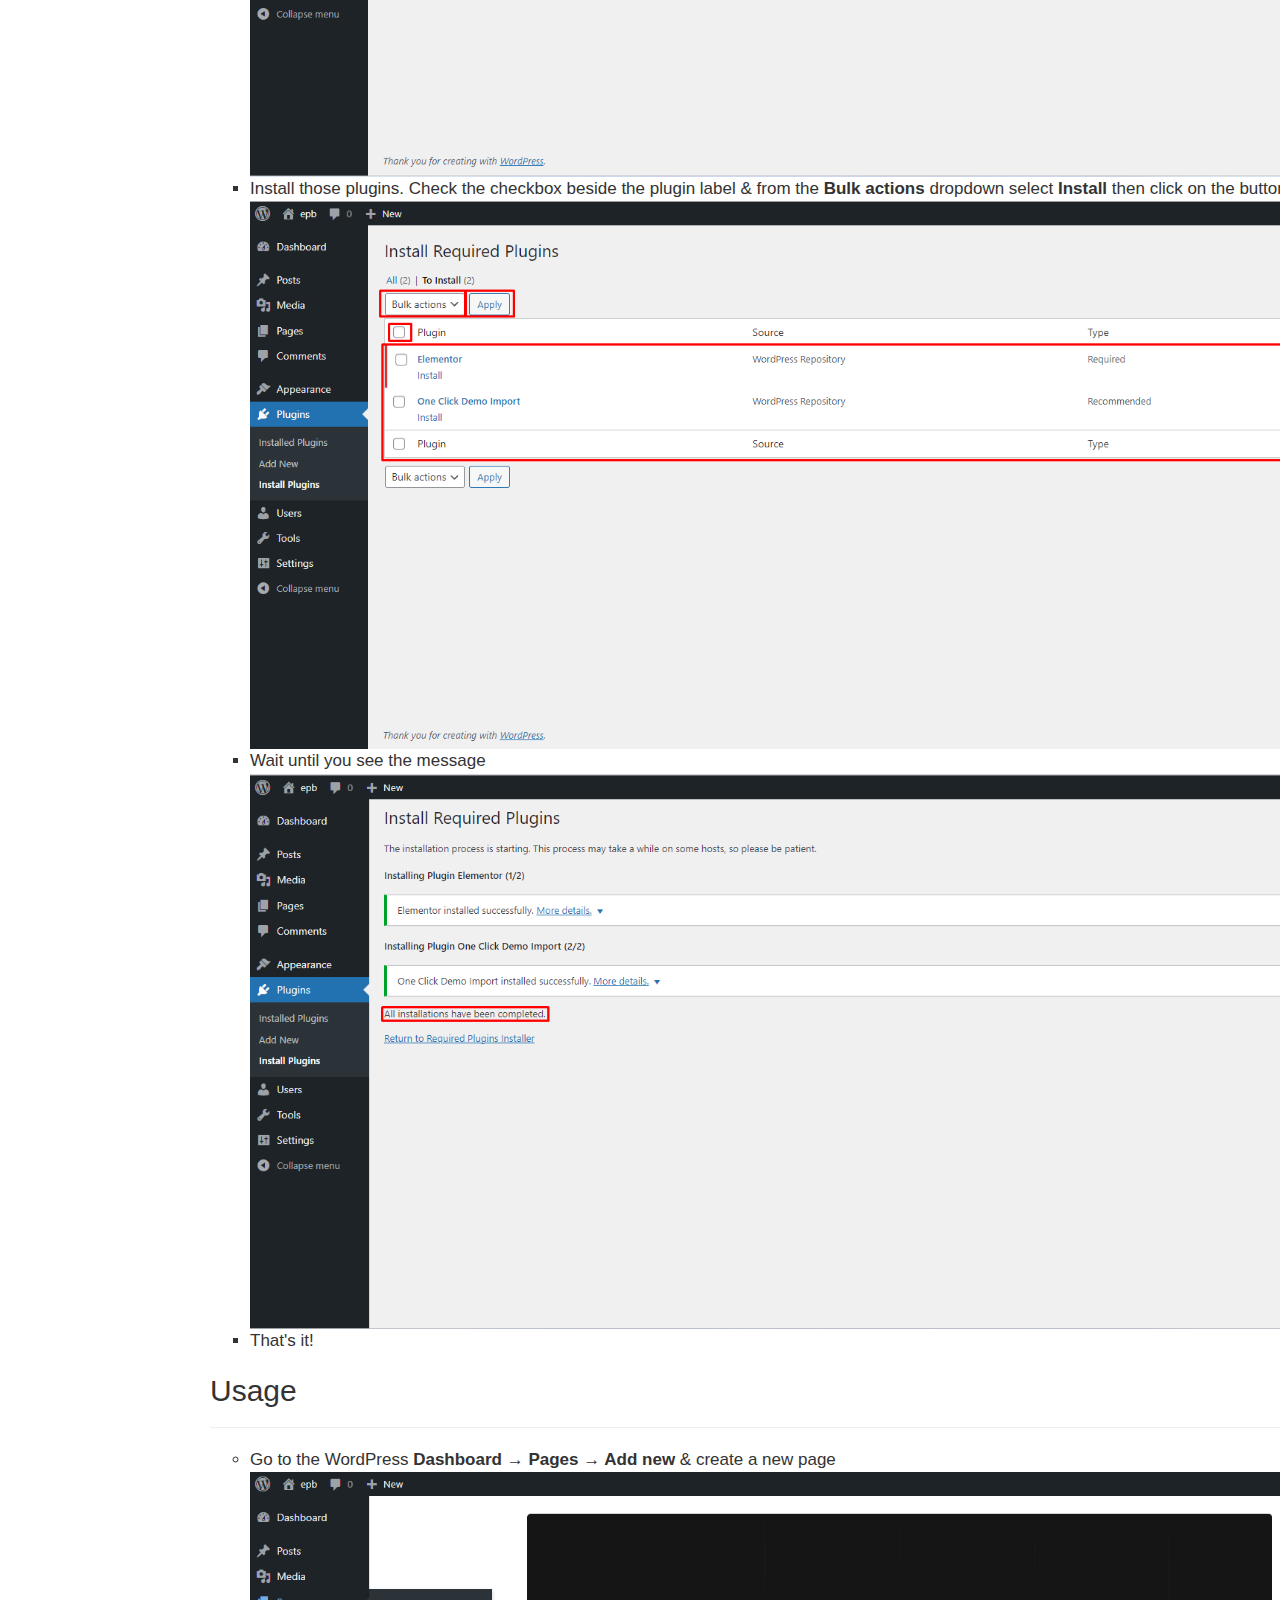
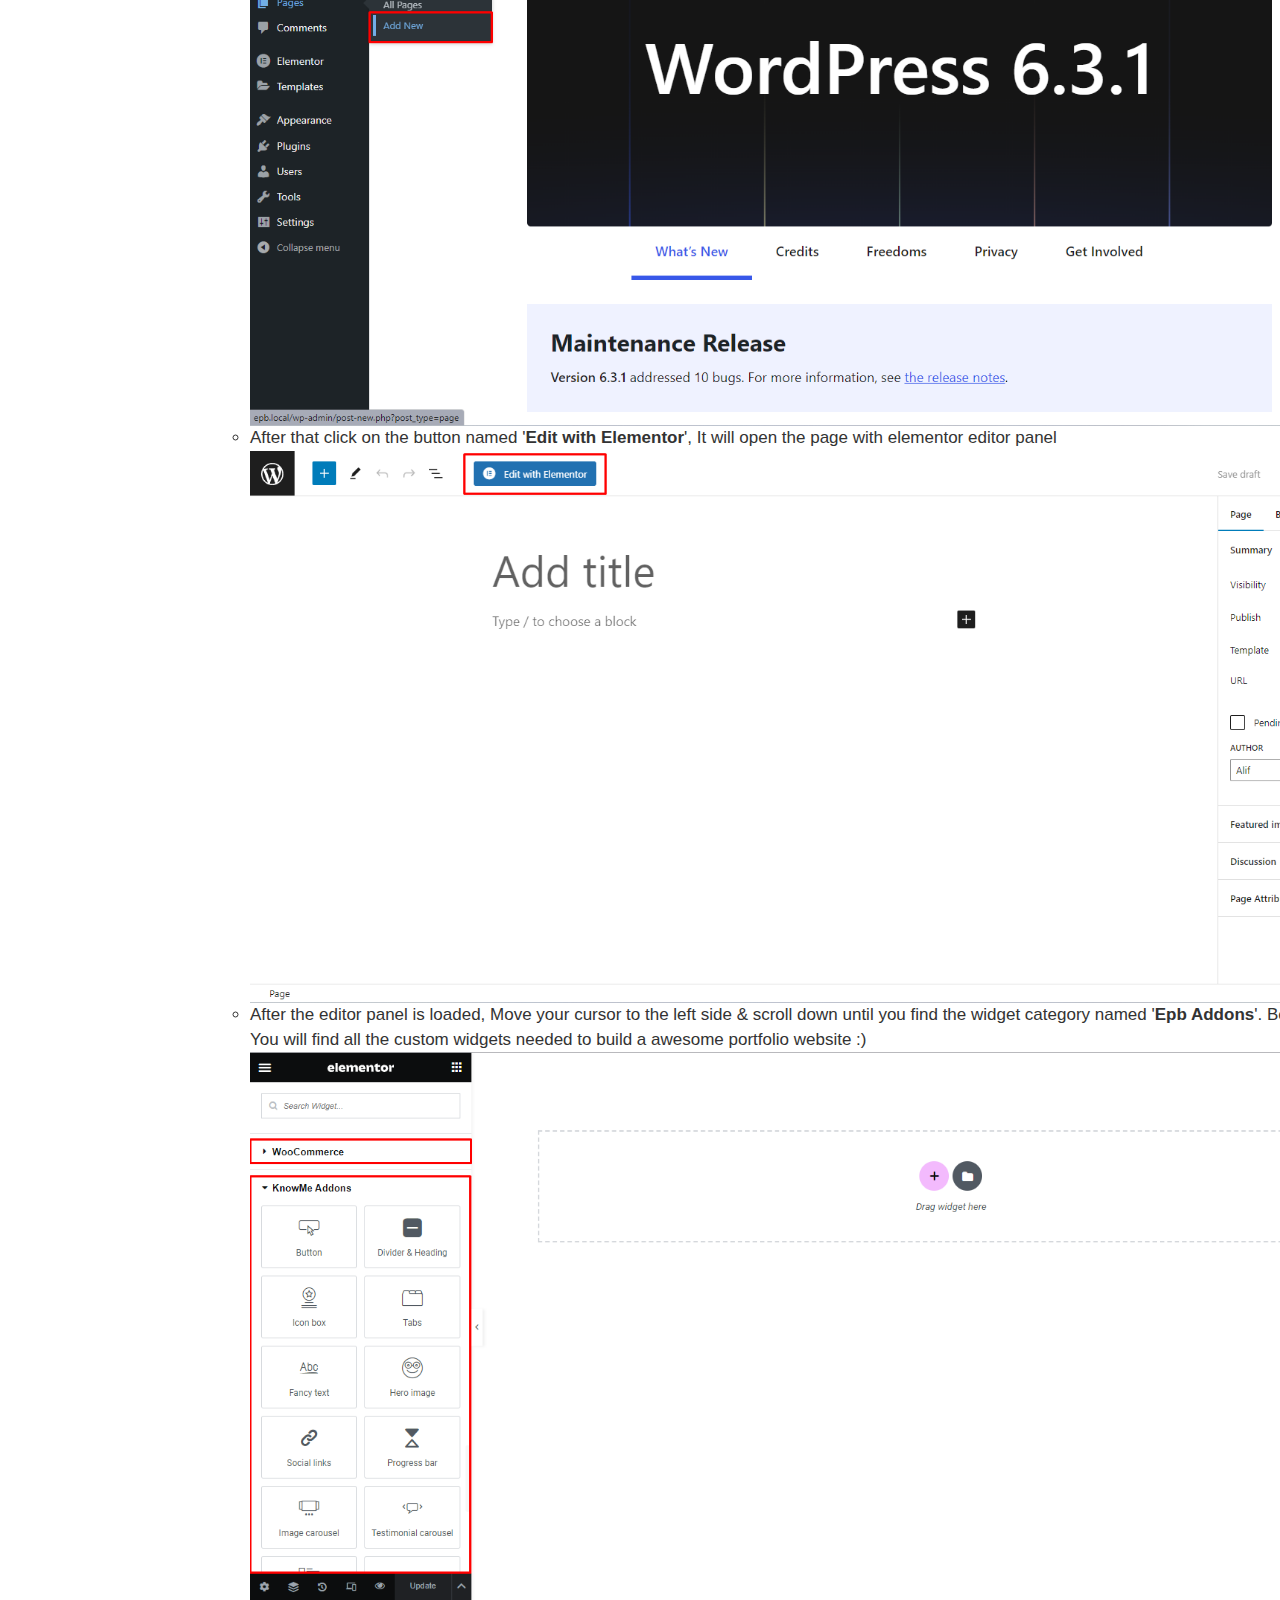
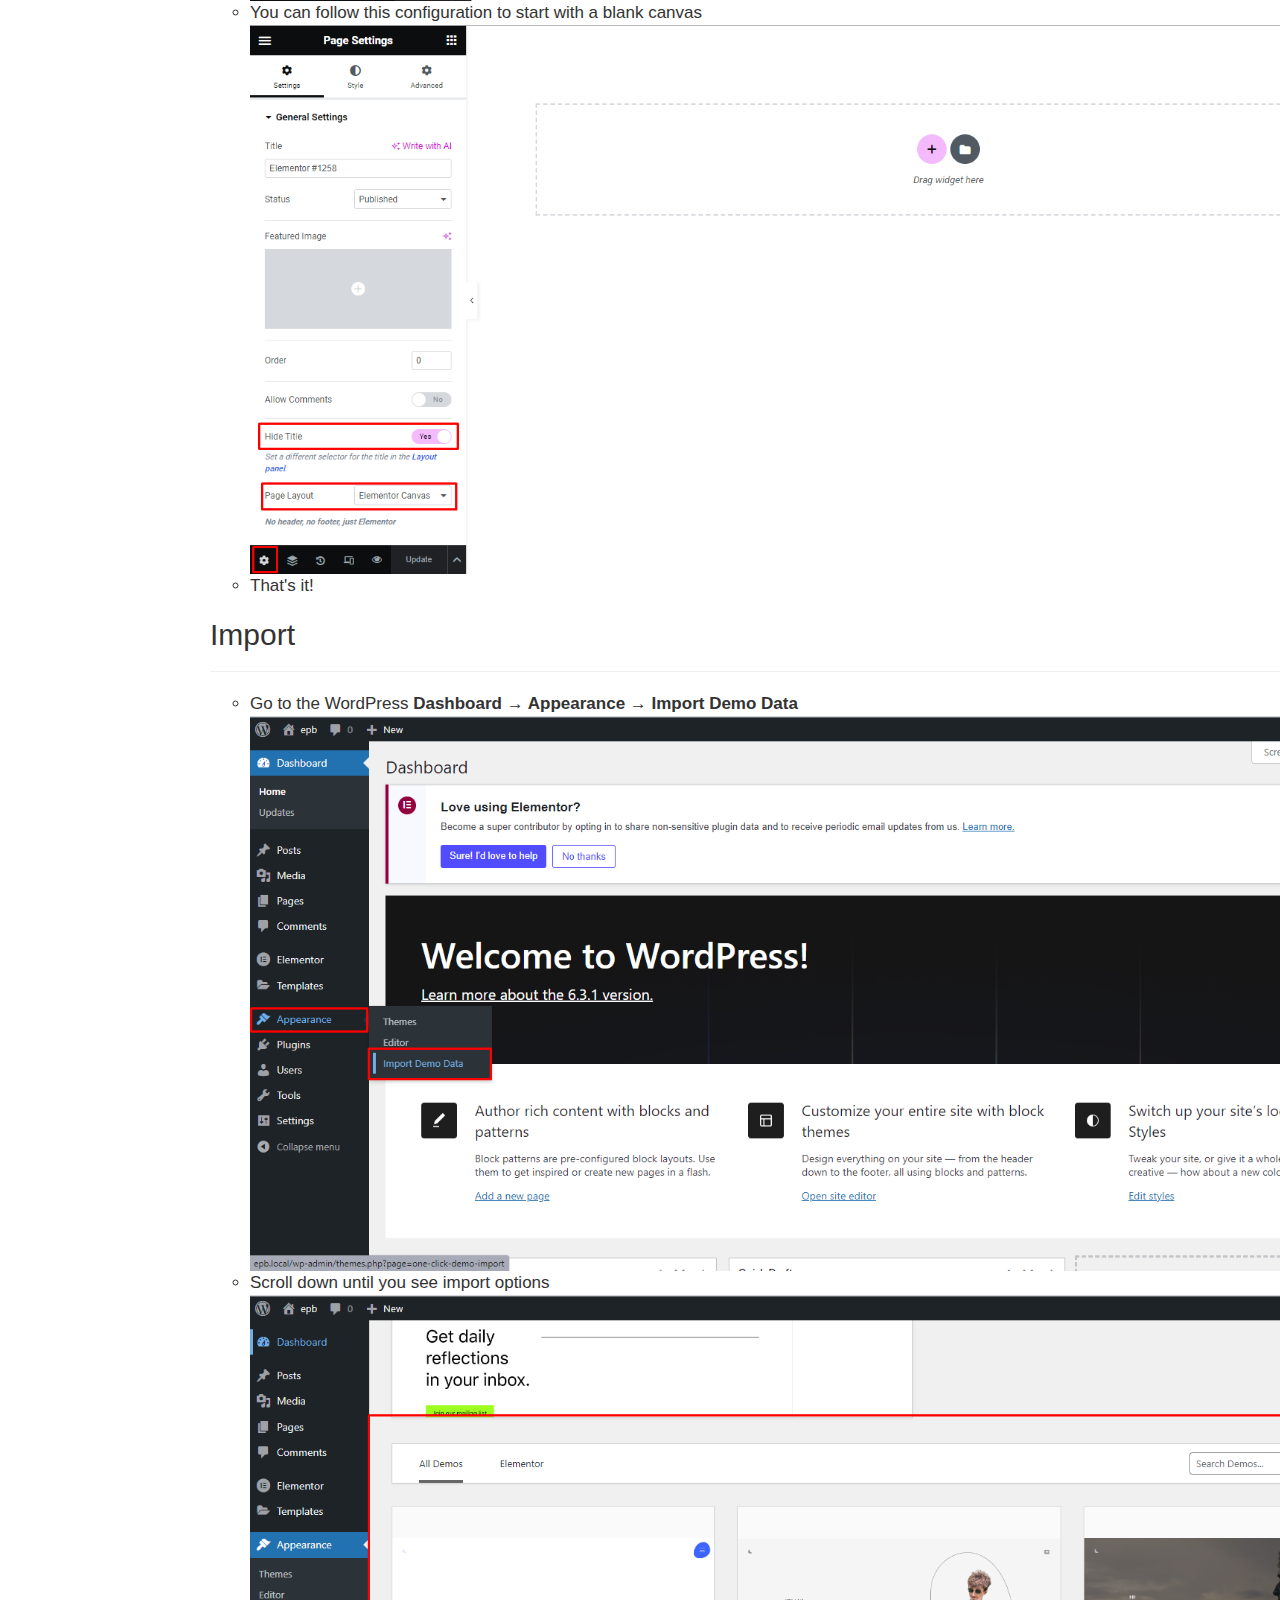
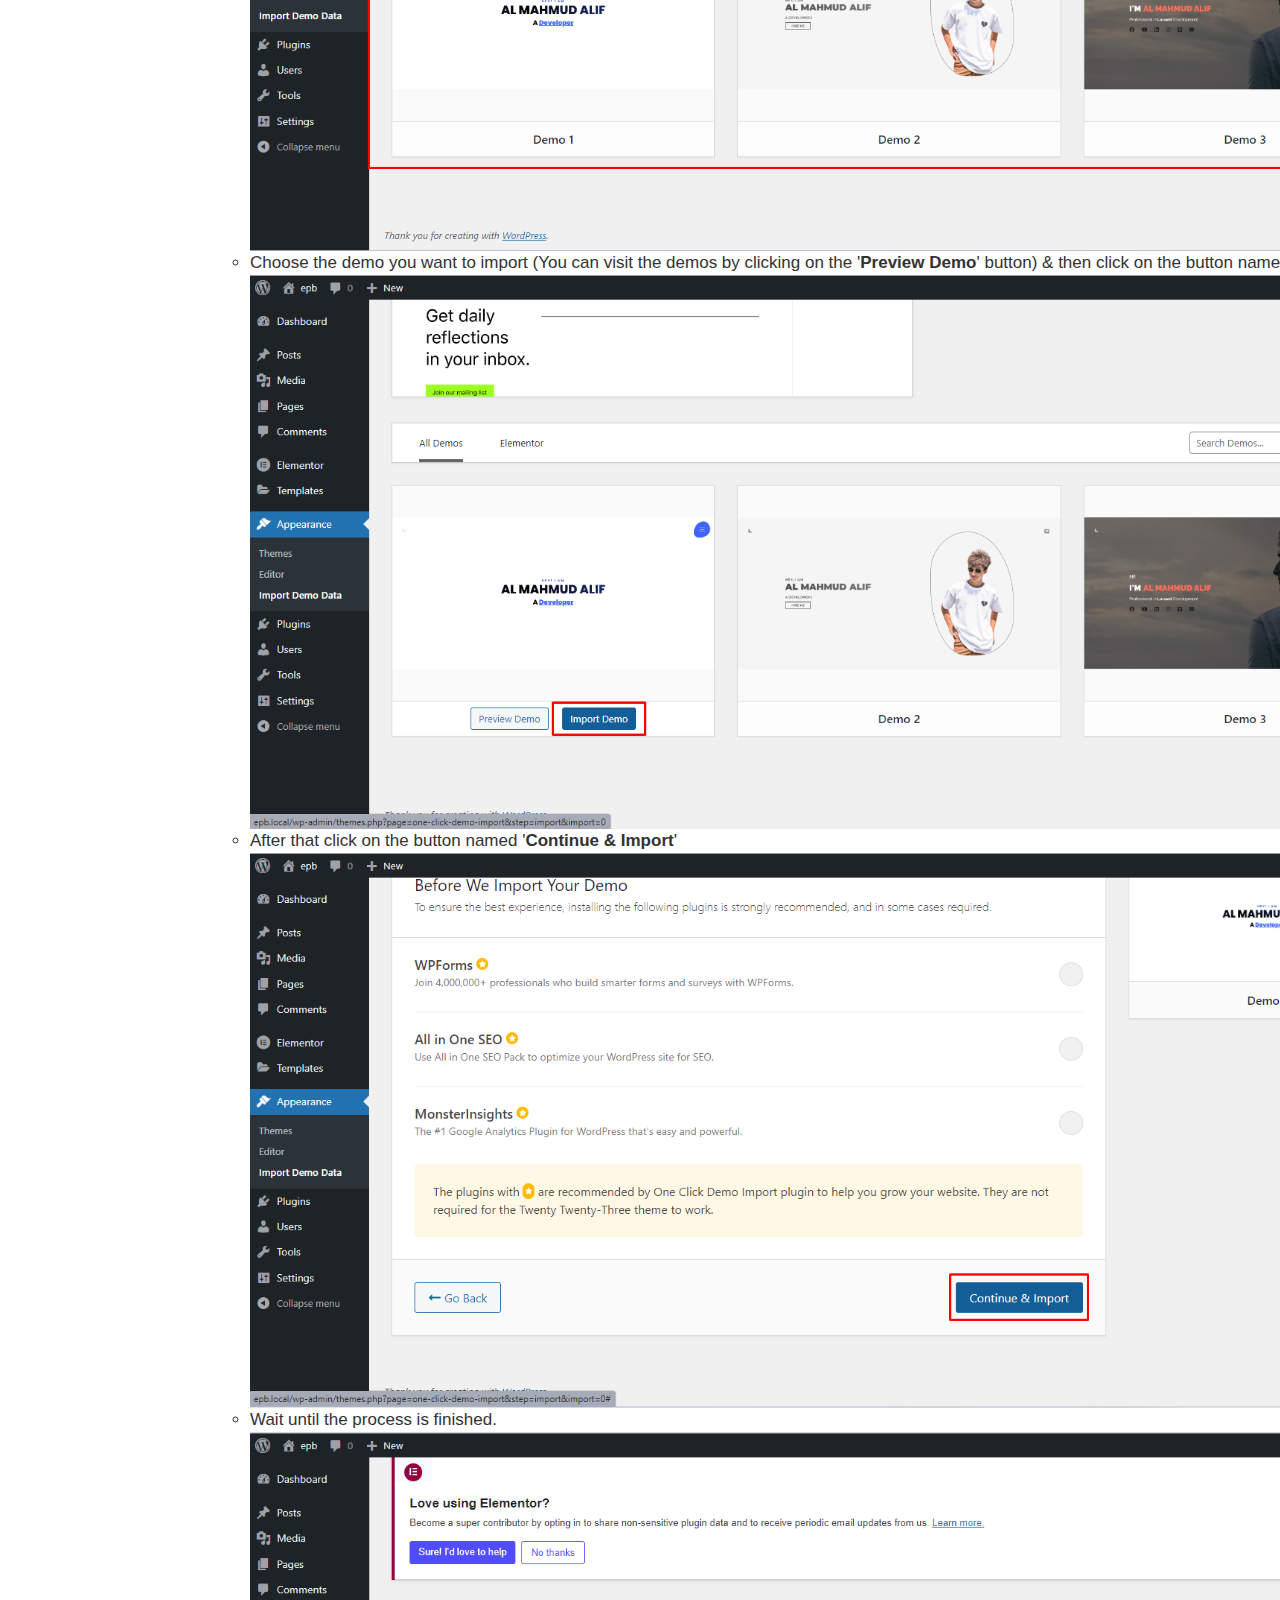
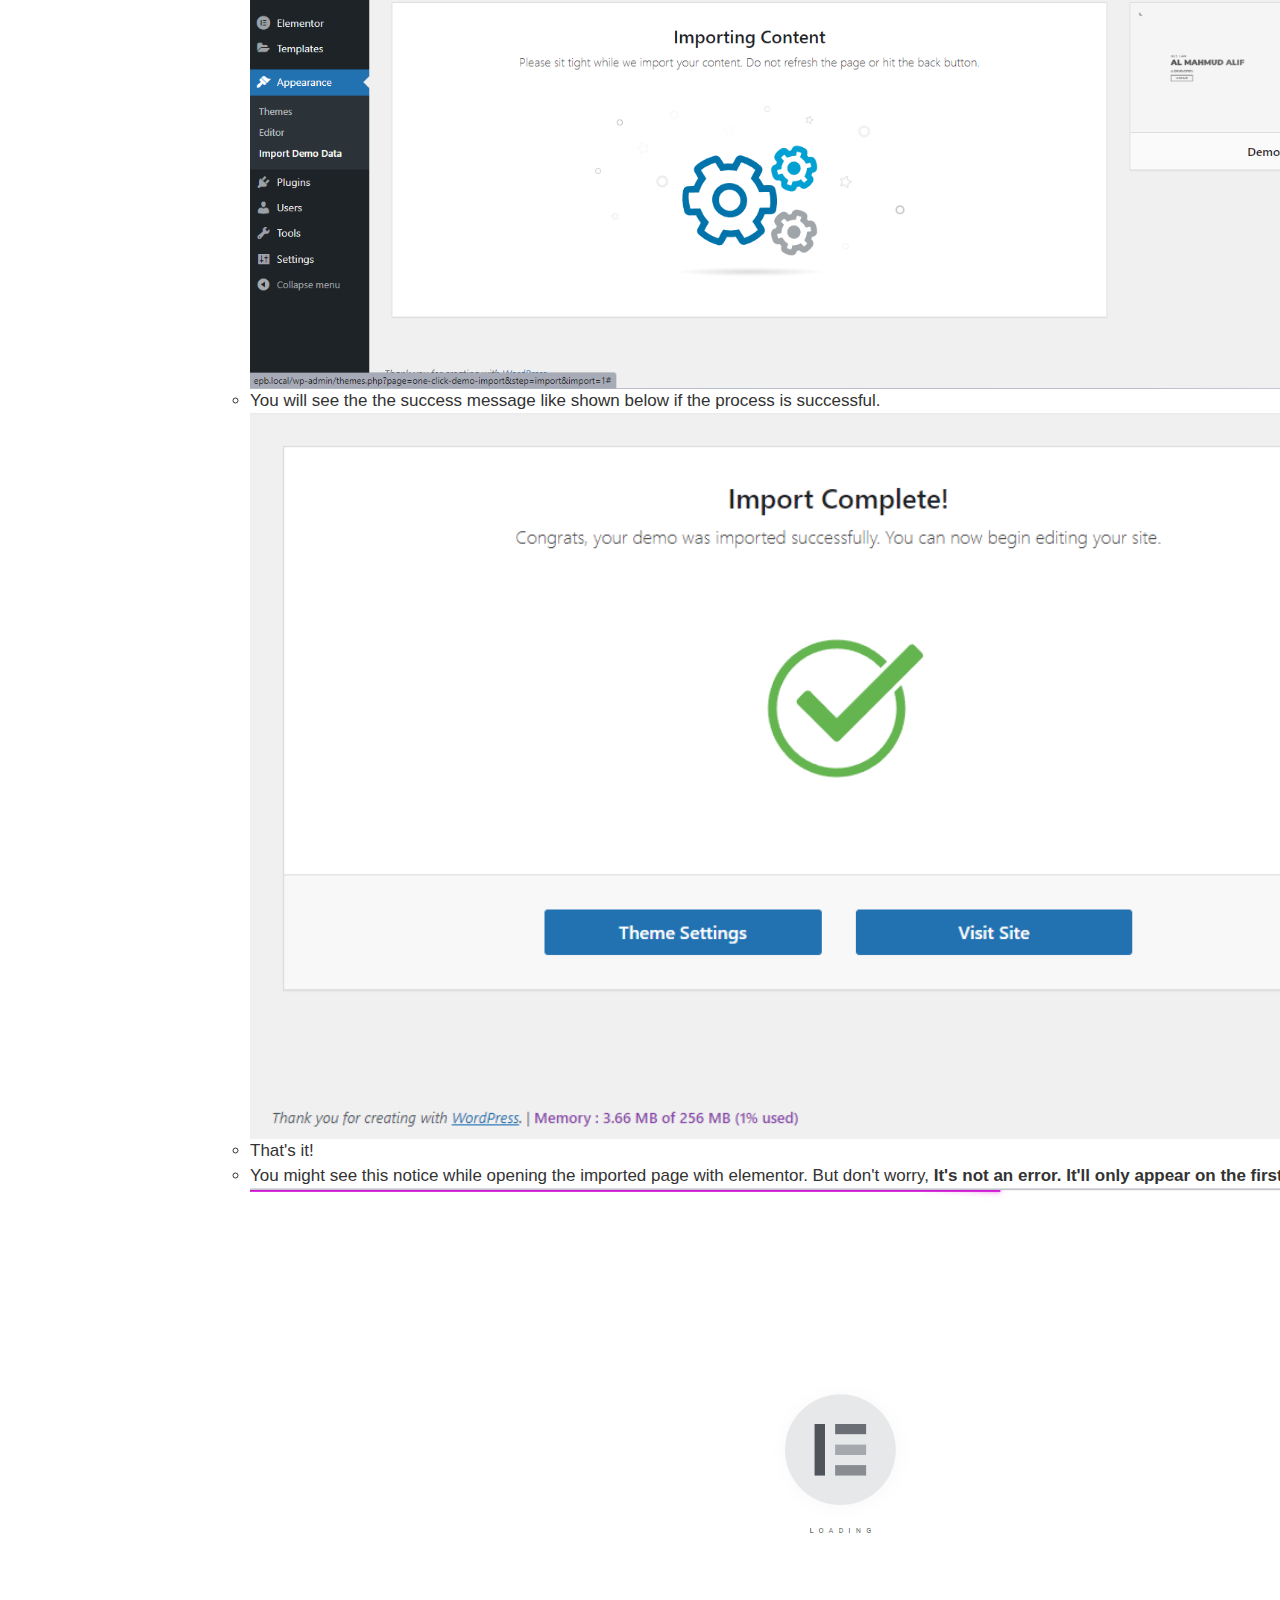
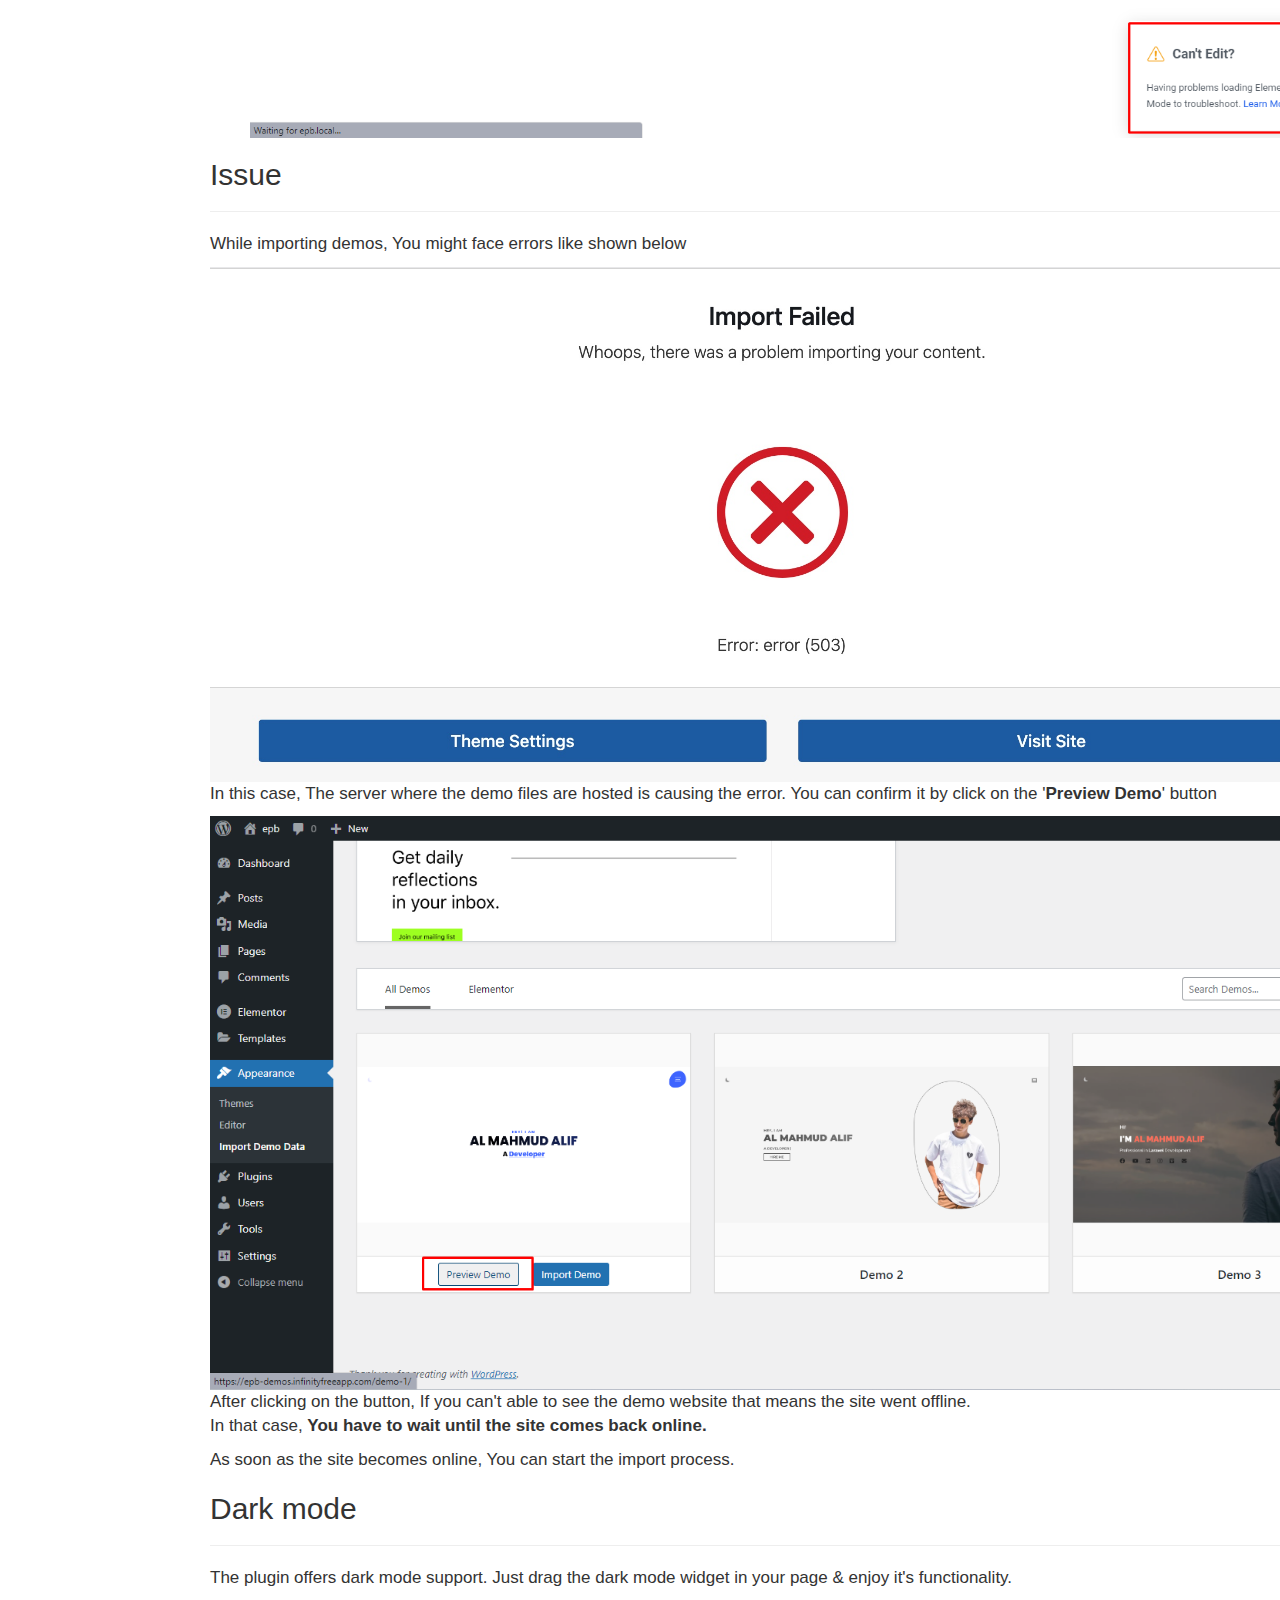
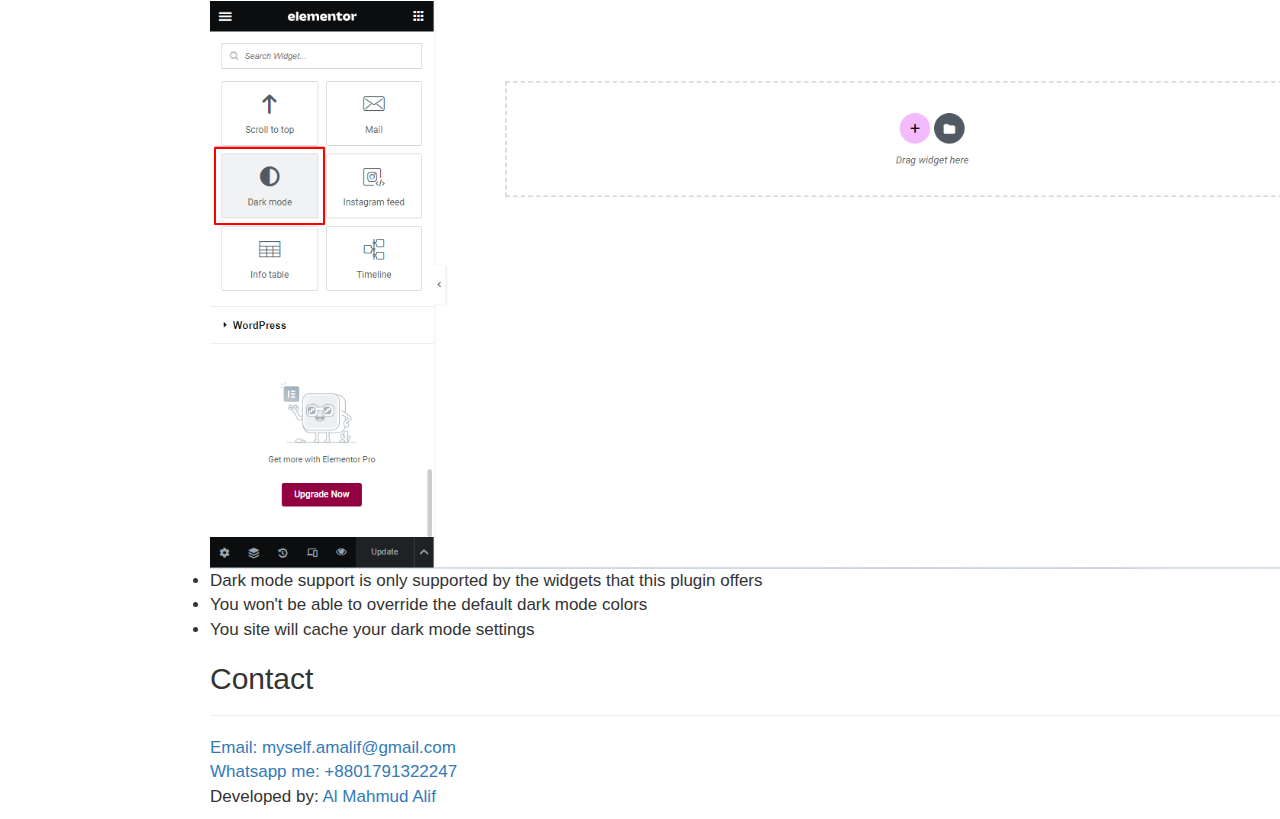
<file: documentation.html>
<!DOCTYPE html>
<html lang="en">
  <head>
    <meta charset="utf-8">
    <meta http-equiv="X-UA-Compatible" content="IE=edge">
    <meta name="viewport" content="width=device-width, initial-scale=1">

    <link rel="shortcut icon" type="image/png" href="assets/favicon.png"/>

    <title>KnowMe - Elementor Portfolio Builer</title>

    <!-- Bootstrap -->
    <link rel="stylesheet" type="text/css" href="assets/css/bootstrap.min.css">
    <link rel="stylesheet" type="text/css" href="assets/css/style.css">

  </head>
  <body>
	<!-- test -->
	<nav class="navbar navbar-inverse sidebar stuck navbar-fixed-top" role="navigation">
	    <div class="container-fluid">
			<!-- Brand and toggle get grouped for better mobile display -->
			<div class="navbar-header">
				<button type="button" class="navbar-toggle" data-toggle="collapse" data-target="#bs-sidebar-navbar-collapse-1">
					<span class="sr-only">Toggle navigation</span>
					<span class="icon-bar"></span>
					<span class="icon-bar"></span>
					<span class="icon-bar"></span>
				</button>
			</div>
			<!-- Collect the nav links, forms, and other content for toggling -->
			<div class="collapse navbar-collapse" id="bs-sidebar-navbar-collapse-1">
				<ul class="nav navbar-nav clicked">
					<li class="active"><a href="#demos">Demos<span style="font-size:16px;" class="pull-right hidden-xs showopacity glyphicon glyphicon-home"></span></a></li>
					<li ><a href="#features">Features<span style="font-size:16px;" class="pull-right hidden-xs showopacity glyphicon glyphicon glyphicon-th-list"></span></a></li>
					<li ><a href="#installation">Installation<span style="font-size:16px;" class="pull-right hidden-xs showopacity glyphicon glyphicon glyphicon-cog"></span></a></li>
					<li ><a href="#usage">Usage<span style="font-size:16px;" class="pull-right hidden-xs showopacity glyphicon glyphicon-list-alt"></span></a></li>
					<li ><a href="#import">Import<span style="font-size:16px;" class="pull-right hidden-xs showopacity glyphicon glyphicon glyphicon-sort-by-attributes"></span></a></li>
					<li ><a href="#issue">Issue<span style="font-size:16px;" class="pull-right hidden-xs showopacity glyphicon glyphicon-alert"></span></a></li>
					<li ><a href="#darkMode">Dark mode<span style="font-size:16px;" class="pull-right hidden-xs showopacity glyphicon glyphicon-adjust"></span></a></li>
					<li ><a href="#contact">Contact<span style="font-size:16px;" class="pull-right hidden-xs showopacity glyphicon glyphicon-envelope"></span></a></li>
					
				</ul>
			</div>
		</div>
	</nav>
	
	<!-- Content Here -->
		<div class="main">
			<div class="header">
			    <div class="container text-center">
					<div class="row">
						<h3>KnowMe - Elementor Portfolio Builder</h3>
						<p>Documentation</p>
					</div>	
				</div>
			</div>
			<div id="demos">
				<h2>Demos</h2><hr>
				<div class="demo-container">
					<a class="demo-img demo-img-1" href="https://epbdemo3.cloudaccess.host" target="_blank">
						<img src="assets/screenshots/demo-1.png" alt="screenshot">
					</a>
					<a class="demo-img demo-img-2" href="https://epbdemo2.cloudaccess.host" target="_blank">
						<img src="assets/screenshots/demo-2.png" alt="screenshot">
					</a>
					<a class="demo-img demo-img-3" href="https://epb-demos.cloudaccess.host" target="_blank">
						<img src="assets/screenshots/demo-3.png" alt="screenshot">
					</a>
				</div>
			</div>
			<div id="features">
				<h2>Key Features</h2><hr>
				<ul type="circle">
				    <li>18+ custom widgets</li>
				    <li>46+ aesthetic layouts</li>
				    <li>Dark mode support</li>
				    <li>One click demo import functionality</li>
				    <li>3 awesome demos to import</li>
				    <li>Responsible to all screen sizes</li>
				    <li>Secured & good code quality</li>
				    <li>Semantic & accessible markup</li>
				    <li>Optimized performance</li>
				    <li>Compatible with latest versions of elementor & WordPress</li>
				    <li>Regularly maintained</li>
				    <li>Detailed documentation</li>
				    <li>Direct support from the developer</li>
				</ul>
			</div>
			<div id="installation">
				<h2>Installation</h2><hr>
				<h3>Server Requirements (Recommended)</h3>
				<ul type="disc">
				    <li>PHP 8</li>
				    <li>Server ram 512 MB</li>
				</ul><h3>Installation Process</h3>
				<ul type="square">
				    <li>Extract the downloaded file</li>
					<img src="assets/screenshots/Screenshot_1.png" alt="screenshot">
				    <li>After the extraction process is completed, Double click on the extracted folder, Inside that you will find a '<strong>zip</strong>' file named '<strong>epb.zip</strong>'</li>
					<img src="assets/screenshots/Screenshot_2.png" alt="screenshot">
				    <li>Go to the WordPress <strong>Dashboard &rarr; Plugins &rarr; Add new &rarr; Upload Plugin</strong> & select the zip file mentioned above</li>
					<img src="assets/screenshots/Screenshot_13.png" alt="screenshot">
				    <li>Click on '<strong>Install Now</strong>' button & Wait till the plugin is installed</li>
					<img src="assets/screenshots/Screenshot_4.png" alt="screenshot">
				    <li>When the installation process is completed, Go to the '<strong>Installed Plugins</strong>' Section & <strong>Activate</strong> the plugin named '<strong>Elementor portfolio builder</strong>'</li>
					<img src="assets/screenshots/Screenshot_5.png" alt="screenshot">
					<!-- Sub-items -->
					   
					<!-- end-Sub-items -->
				    <li> Now, Click on the button mentioned below.</li>
					<img src="assets/screenshots/Screenshot_10.png" alt="screenshot">
				    <li>Install those plugins. Check the checkbox beside the plugin label & from the <strong>Bulk actions</strong> dropdown select <strong>Install</strong> then click on the button named '<strong>Apply</strong>'</li>
					<img src="assets/screenshots/Screenshot_20.png" alt="screenshot">
				    <li>Wait until you see the message</li>
					<img src="assets/screenshots/Screenshot_21.png" alt="screenshot">
				    <li> That's it!</li>
				</ul>
			</div>
			<div id="usage">
				<h2>Usage</h2><hr>
				<ul type="circle">
					<li>Go to the WordPress <strong>Dashboard &rarr; Pages &rarr; Add new</strong> & create a new page</li>
					<img src="assets/screenshots/Screenshot_3.png" alt="screenshot">
					<li>After that click on the button named '<strong>Edit with Elementor</strong>', It will open the page with elementor editor panel</li>
					<img src="assets/screenshots/Screenshot_6.png" alt="screenshot">
					<li>After the editor panel is loaded, Move your cursor to the left side & scroll down until you find the widget category named '<strong>Epb Addons</strong>'. Below the category, You will find all the custom widgets needed to build a awesome portfolio website :)</li>
					<img src="assets/screenshots/Screenshot_7.png" alt="screenshot">
					<li> You can follow this configuration to start with a blank canvas</li>
					<img src="assets/screenshots/Screenshot_8.png" alt="screenshot">
					<li>That's it!</li>
				  
				</ul>
			</div>
			<div id="import">
				<h2>Import</h2><hr>
				<ul type="circle">
					<li>Go to the WordPress <strong>Dashboard &rarr; Appearance &rarr; Import Demo Data</strong></li>
					<img src="assets/screenshots/Screenshot_14.png" alt="screenshot">
					<li>Scroll down until you see import options</li>
					<img src="assets/screenshots/Screenshot_15.png" alt="screenshot">
					<li>Choose the demo you want to import (You can visit the demos by clicking on the '<strong>Preview Demo</strong>' button) & then click on the button named '<strong>Import Demo</strong>'</li>
					<img src="assets/screenshots/Screenshot_16.png" alt="screenshot">
					<li>After that click on the button named '<strong>Continue & Import</strong>'</li>
					<img src="assets/screenshots/Screenshot_17.png" alt="screenshot">
					<li>Wait until the process is finished.</li>
					<img src="assets/screenshots/Screenshot_18.png" alt="screenshot">
					<li>You will see the the success message like shown below if the process is successful.</li>
					<img src="assets/screenshots/Screenshot_9.png" alt="screenshot">
					<li>That's it!</li>
					<li>You might see this notice while opening the imported page with elementor. But don't worry, <strong>It's not an error. It'll only appear on the first initialization.</strong></li>
					<img src="assets/screenshots/Screenshot_19.png" alt="screenshot">
				</ul>
			</div>
			<div id="issue">
				<h2>Issue</h2><hr>
				<p>While importing demos, You might face errors like shown below</p>
				<img src="assets/screenshots/500error.jpeg" alt="screenshot">
				<p>In this case, The server where the demo files are hosted is causing the error. You can confirm it by click on the '<strong>Preview Demo</strong>' button</p>
				<img src="assets/screenshots/Screenshot_12.png" alt="screenshot">
				<p>After clicking on the button, If you can't able to see the demo website that means the site went offline. <br>In that case, <strong>You have to wait until the site comes back online.</strong></p>
				<p>As soon as the site becomes online, You can start the import process.</p>
			</div>
			<div id="darkMode">
				<h2>Dark mode</h2><hr>
				<p>	
					The plugin offers dark mode support. Just drag the dark mode widget in your page & enjoy it's functionality.
				</p>
				<img src="assets/screenshots/Screenshot_22.png" alt="screenshot">
				<li>Dark mode support is only supported by the widgets that this plugin offers</li>
				<li>You won't be able to override the default dark mode colors</li>
				<li>You site will cache your dark mode settings</li>
			</div>
			<div id="contact">
				<h2>Contact</h2><hr>
				<p>	
					<a href="mailto:myself.amalif@gmail.com">Email: myself.amalif@gmail.com</a><br>
					<a aria-label="Chat on WhatsApp" href="https://wa.me/8801791322247?text=Hello Alif" target="_blank">Whatsapp me: +8801791322247</a><br>
					Developed by: <a href="https://github.com/myself-alif" target="_blank">Al Mahmud Alif</a>
				</p>
			</div>
			
		</div>
	<!-- end-Content Here -->

	<!-- end-test -->
	<!-- jQuery & JavaScript -->
		<!-- jQuery -->
	    <script src="assets/js/jquery-3.2.1.min.js"></script>

	    <!-- JavaScript -->
	    <script src="assets/js/bootstrap.min.js"></script>
	    <script src="assets/js/script.js"></script>
    <!-- end-jQuery & JavaScript -->
  </body>
</html>
</file>
<file: assets/css/style.css>
.header {
  background-color: #c6e9ee;
}
.screenshot {
  width: 85%;
  border: 1px solid #999;
  border-radius: 5px;
}
@import url("https://fonts.googleapis.com/css?family=Raleway");
body,
html {
  height: 100%;
  font-family: "Raleway", sans-serif;
}
p,
li {
  font-size: 17px;
}

/* remove outer padding */
.main .row {
  padding: 0px;
  margin: 0px;
}

/*Remove rounded coners*/

/*start image UL*/

/*start image UL*/
nav.sidebar.navbar {
  border-radius: 0px;
}

nav.sidebar,
.main {
  -webkit-transition: margin 200ms ease-out;
  -moz-transition: margin 200ms ease-out;
  -o-transition: margin 200ms ease-out;
  transition: margin 200ms ease-out;
}

/* Add gap to nav and right windows.*/
.main {
  padding: 10px 10px 0 10px;
}

/* .....NavBar: Icon only with coloring/layout.....*/

/*small/medium side display*/
@media (min-width: 768px) {
  .stuck {
    position: fixed;
    width: 180px;
    overflow-y: auto;
  }

  /*Allow main to be next to Nav*/
  .main {
    position: absolute;
    width: calc(100% - 40px); /*keeps 100% minus nav size*/
    margin-left: 40px;
    float: right;
  }

  /*lets nav bar to be showed on mouseover*/
  nav.sidebar:hover + .main {
    margin-left: 200px;
  }

  /*Center Brand*/
  nav.sidebar.navbar.sidebar > .container .navbar-brand,
  .navbar > .container-fluid .navbar-brand {
    margin-left: 0px;
  }
  /*Center Brand*/
  nav.sidebar .navbar-brand,
  nav.sidebar .navbar-header {
    text-align: center;
    width: 100%;
    margin-left: 0px;
  }

  /*Center Icons*/
  nav.sidebar a {
    padding-right: 13px;
  }

  /*adds border top to first nav box */
  nav.sidebar .navbar-nav > li:first-child {
    border-top: 1px #e5e5e5 solid;
  }

  /*adds border to bottom nav boxes*/
  nav.sidebar .navbar-nav > li {
    border-bottom: 1px #e5e5e5 solid;
  }

  /* Colors/style dropdown box*/
  nav.sidebar .navbar-nav .open .dropdown-menu {
    position: static;
    float: none;
    width: auto;
    margin-top: 0;
    background-color: transparent;
    border: 0;
    -webkit-box-shadow: none;
    box-shadow: none;
  }

  /*allows nav box to use 100% width*/
  nav.sidebar .navbar-collapse,
  nav.sidebar .container-fluid {
    padding: 0 0px 0 0px;
  }

  /*colors dropdown box text */
  .navbar-inverse .navbar-nav .open .dropdown-menu > li > a {
    color: #777;
  }

  /*gives sidebar width/height*/
  nav.sidebar {
    width: 200px;
    height: 100%;
    margin-left: -160px;
    float: left;
    z-index: 8000;
    margin-bottom: 0px;
  }

  /*give sidebar 100% width;*/
  nav.sidebar li {
    width: 100%;
  }

  /* Move nav to full on mouse over*/
  nav.sidebar:hover {
    margin-left: 0px;
  }
  /*for hiden things when navbar hidden*/
  .forAnimate {
    opacity: 0;
  }
}

/* .....NavBar: Fully showing nav bar..... */

@media (min-width: 1330px) {
  /*Allow main to be next to Nav*/
  .main {
    width: calc(100% - 200px); /*keeps 100% minus nav size*/
    margin-left: 200px;
  }

  /*Show all nav*/
  nav.sidebar {
    margin-left: 0px;
    float: left;
  }
  /*Show hidden items on nav*/
  nav.sidebar .forAnimate {
    opacity: 1;
  }
}

nav.sidebar .navbar-nav .open .dropdown-menu > li > a:hover,
nav.sidebar .navbar-nav .open .dropdown-menu > li > a:focus {
  color: #ccc;
  background-color: transparent;
}

nav:hover .forAnimate {
  opacity: 1;
}
section {
  padding-left: 15px;
}

img {
  display: block;
  width: 100%;
  height: 100%;
  object-fit: cover;
}

.demo-container {
  display: flex;
  justify-content: center;
  align-items: center;
  gap: 15px;
}
.demo-container .demo-img {
  display: block;
  border: 1.75px solid #000;
  border-radius: 4px;
  -webkit-border-radius: 4px;
  -moz-border-radius: 4px;
  -ms-border-radius: 4px;
  -o-border-radius: 4px;
  overflow: hidden;
}
.demo-container .demo-img img {
  transition: transform 0.3s ease;
  -webkit-transition: transform 0.3s ease;
  -moz-transition: transform 0.3s ease;
  -ms-transition: transform 0.3s ease;
  -o-transition: transform 0.3s ease;
  transform: scale(1);
  -webkit-transform: scale(1);
  -moz-transform: scale(1);
  -ms-transform: scale(1);
  -o-transform: scale(1);
}
.demo-container .demo-img img:hover {
  transform: scale(1.1);
  -webkit-transform: scale(1.1);
  -moz-transform: scale(1.1);
  -ms-transform: scale(1.1);
  -o-transform: scale(1.1);
}

@media (max-width: 767px) {
  .demo-container {
    display: block;
  }
  .demo-container .demo-img:not(:last-of-type) {
    margin-bottom: 25px;
  }
}
</file>
